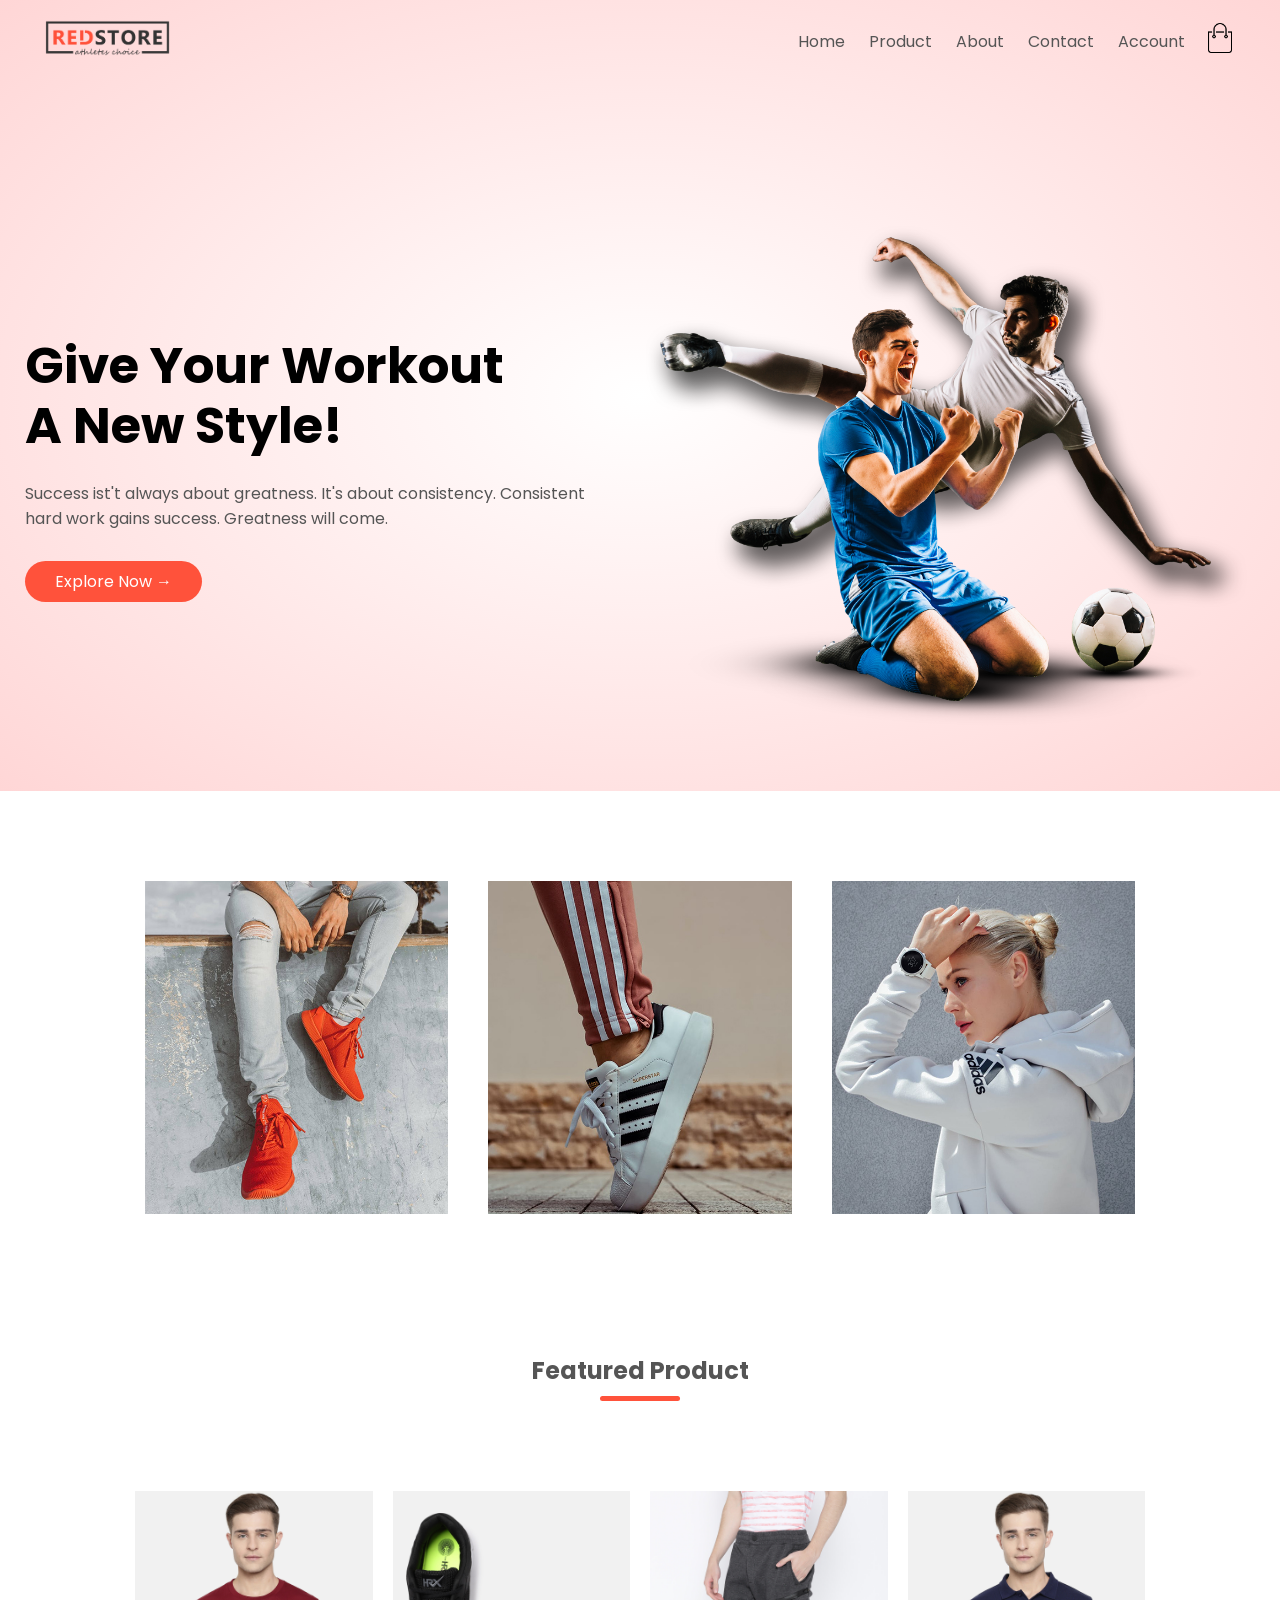
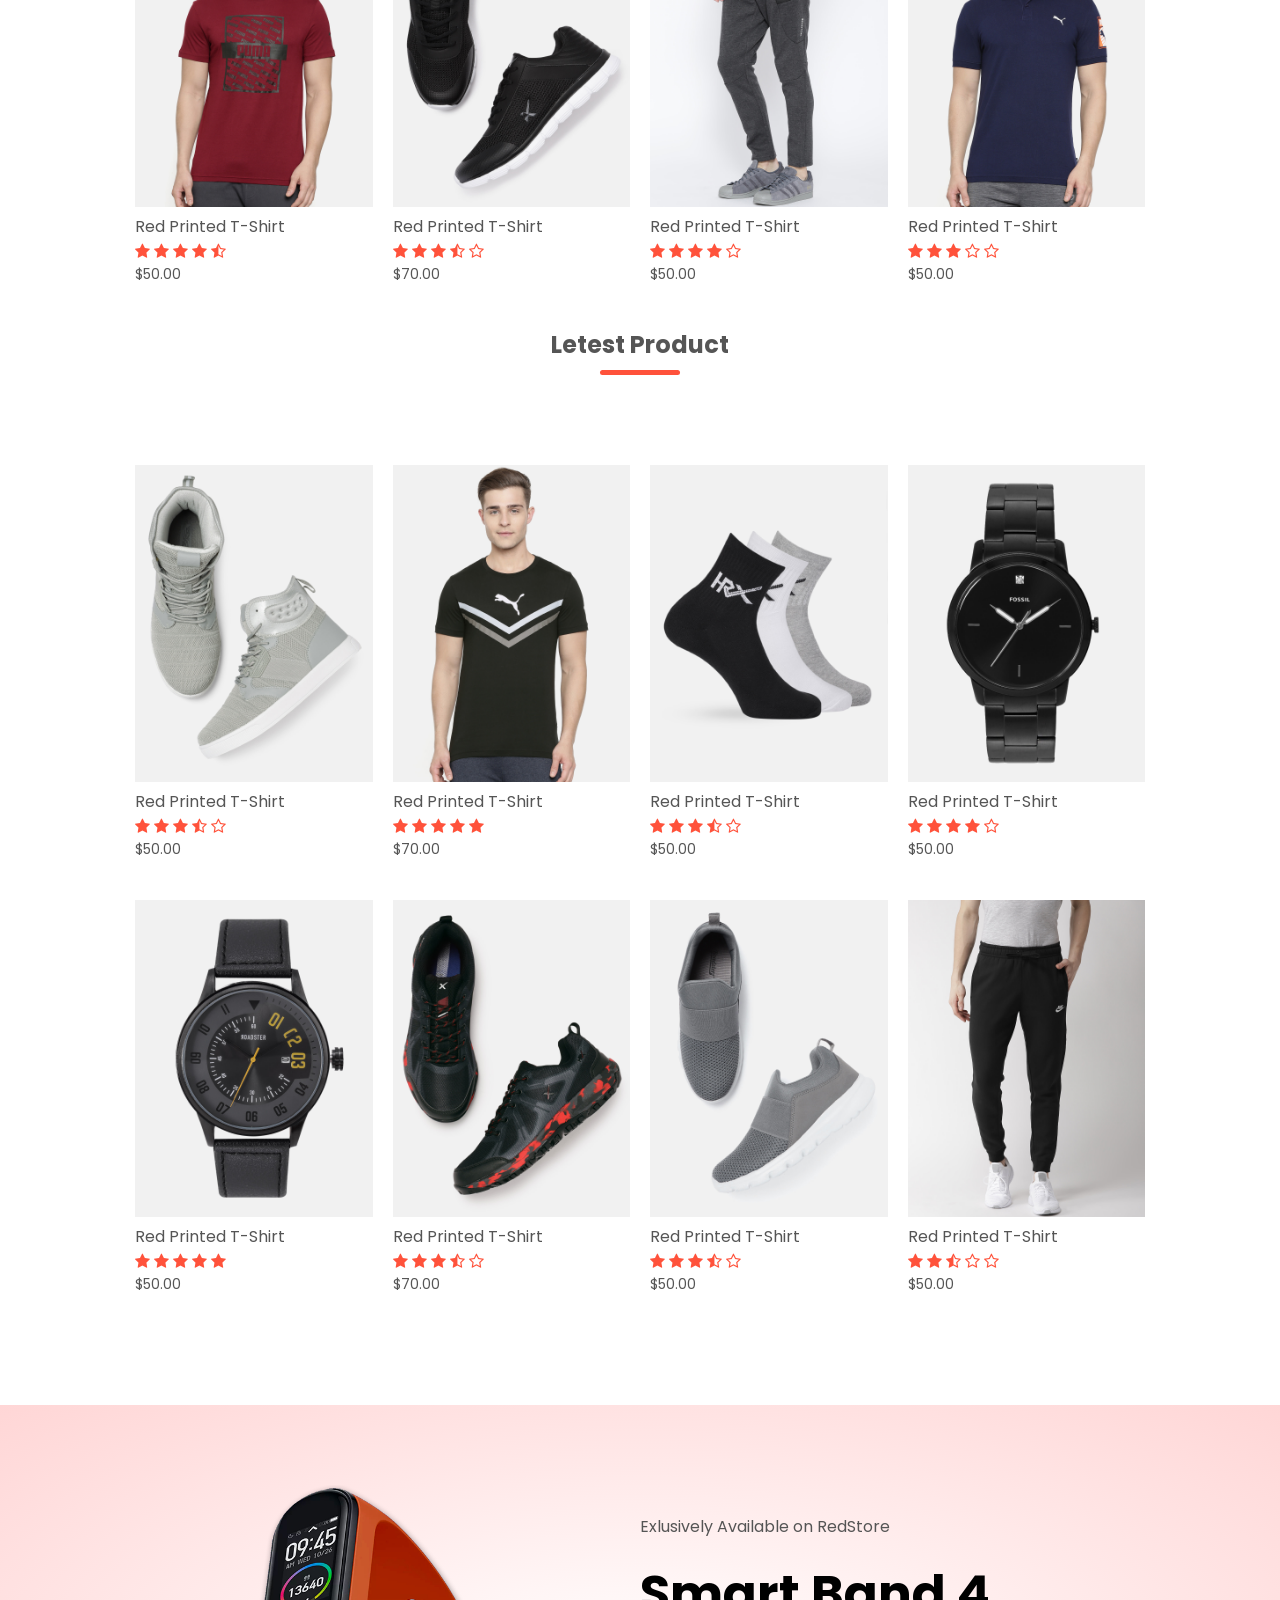
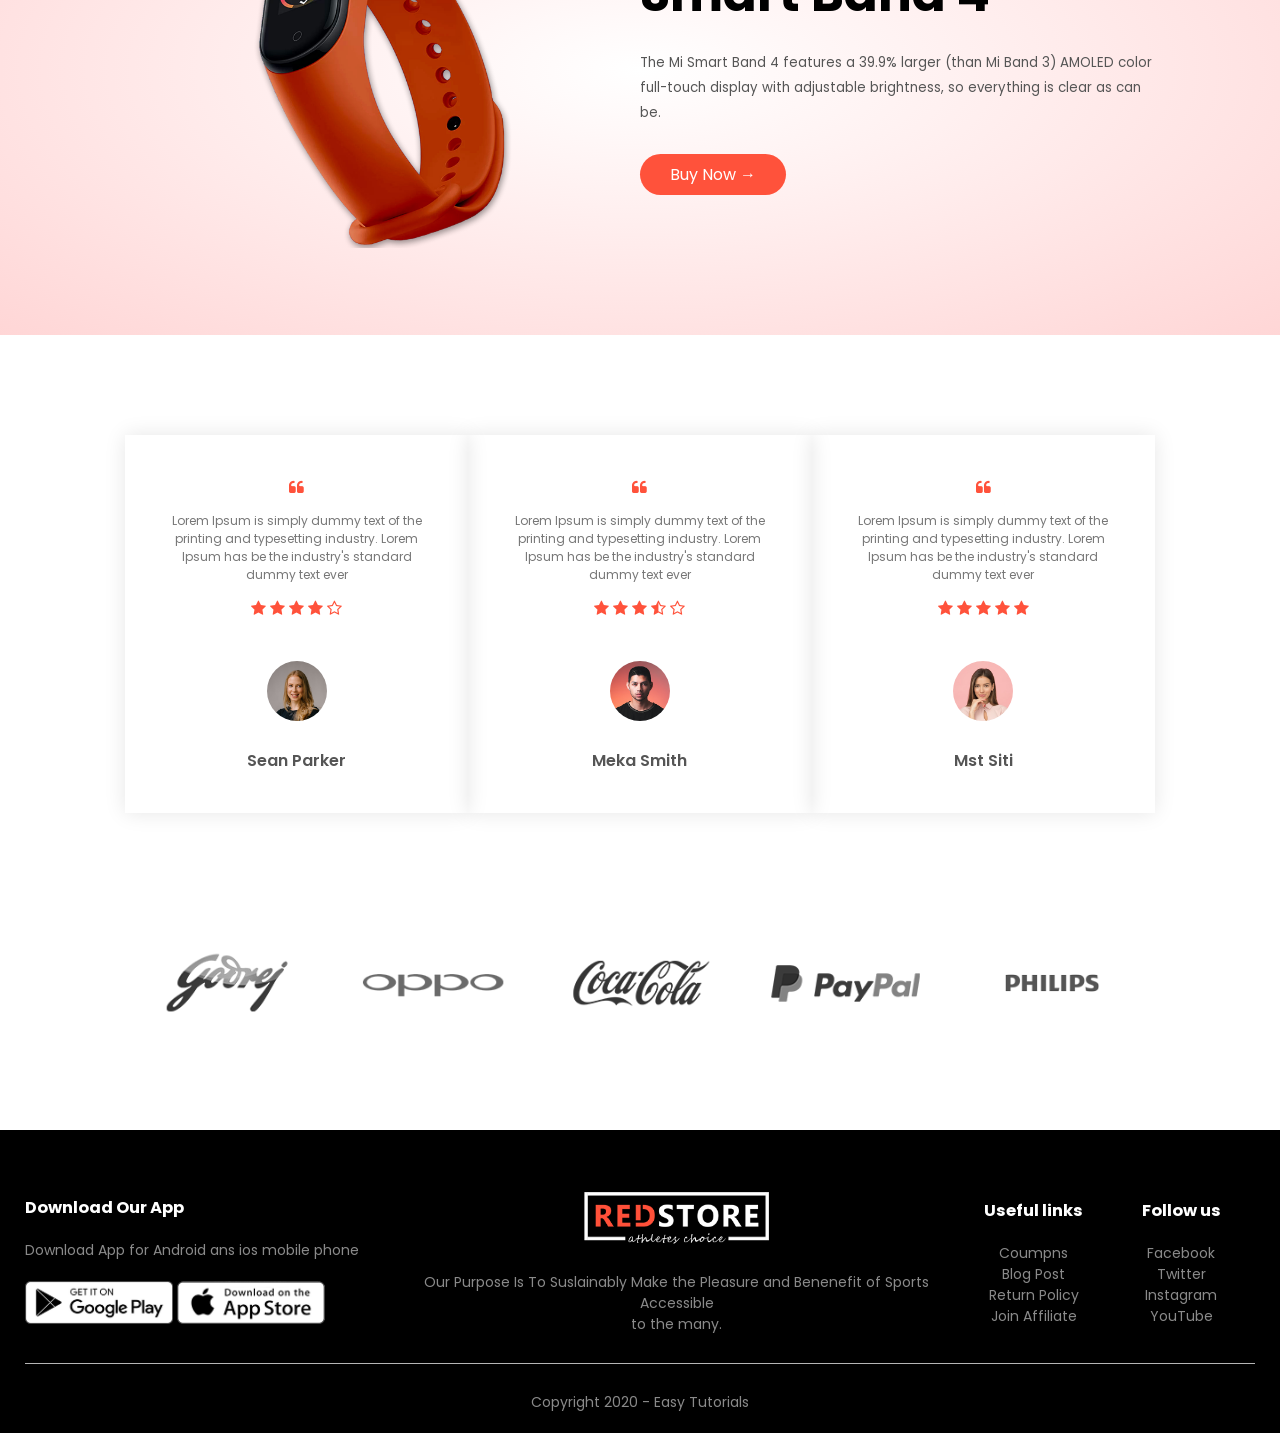
<file: E-commerce Website/index.html>
<!DOCTYPE html>
<html lang="en">
<head>
    <meta charset="UTF-8">
    <meta http-equiv="X-UA-Compatible" content="IE=edge">
    <meta name="viewport" content="width=device-width, initial-scale=1.0">
    <title>RedStore | E-commerce Website</title>
    <link rel="stylesheet" href="style.css">
    <link rel="preconnect" href="https://fonts.gstatic.com">
<link href="https://fonts.googleapis.com/css2?family=Poppins:wght@300;400;500;600;700&display=swap" rel="stylesheet">
<link rel="stylesheet" href="https://stackpath.bootstrapcdn.com/font-awesome/4.7.0/css/font-awesome.min.css">
<meta name="viewport" content="width=device-width, initial-scale=1">
</head>
<body>
    <div class="header">
    <div class="container">
        <div class="navbar">
            <div class="logo">
               <a href="index.html"> <img src="images/logo.png" width="125px" ></a>
            </div>
            <nav>
                <ul id="MenuItems">
                    <li><a href="index.html">Home</a></li>
                    <li><a href="Productdetails.html">Product</a></li>
                    <li><a href="">About</a></li>
                    <li><a href="">Contact</a></li>
                    <li><a href="account.html">Account</a></li>
                </ul>
            </nav>
         <a href="card.html">   <img src="images/cart.png" width="30px" height="30px" ></a>
            <img src="images/menu.png" class="menu-icon" onclick="menutoggle()" >
        </div>
        <div class="row">
            <div class="col-2">
               <h1>Give Your Workout <br> A New Style!</h1>
               <p>Success ist't always about greatness. It's about consistency.
                   Consistent <br> hard work gains success. Greatness will come.
               </p>
               <a href="" class="btn"> Explore Now &#8594; </a>
            </div>
            <div class="col-2">
              <img src="images/image1.png" alt="">
            </div>
        </div>
    </div>
</div>
              <!-- header section end here -->

              <!-- featured categories -->
    
        <div class="categories">
            <div class="small-container">
                <div class="row">
                    <div class="col-3">
                    <img src="images/category-1.jpg" >
                    </div>
                    <div class="col-3">
                        <img src="images/category-2.jpg" >
                    </div>
                    <div class="col-3">
                        <img src="images/category-3.jpg">
                    </div>
                </div>
            </div>
        </div>      
       <!-- featured products -->
       <div class="small-container">
           <h2 class="title">Featured Product</h2>
           <div class="row">
               <div class="col-4">
                   <img src="images/product-1.jpg" alt="">
                   <h4>Red Printed T-Shirt</h4>
                   <div class="rating">
                       <i class="fa fa-star"></i>
                       <i class="fa fa-star"></i>
                       <i class="fa fa-star"></i>
                       <i class="fa fa-star"></i>
                       <i class="fa fa-star-half-o"></i>
                   </div>
                   <p>$50.00</p>
               </div>
               <div class="col-4">
                <img src="images/product-2.jpg" alt="">
                <h4>Red Printed T-Shirt</h4>
                <div class="rating">
                    <i class="fa fa-star"></i>
                    <i class="fa fa-star"></i>
                    <i class="fa fa-star"></i>
                    <i class="fa fa-star-half-o"></i>
                    <i class="fa fa-star-o"></i>
                </div>
                <p>$70.00</p>
            </div>
            <div class="col-4">
                <img src="images/product-3.jpg" alt="">
                <h4>Red Printed T-Shirt</h4>
                <div class="rating">
                    <i class="fa fa-star"></i>
                    <i class="fa fa-star"></i>
                    <i class="fa fa-star"></i>
                    <i class="fa fa-star"></i>
                    <i class="fa fa-star-o"></i>
                </div>
                <p>$50.00</p>
            </div>
            <div class="col-4">
                <img src="images/product-4.jpg" alt="">
                <h4>Red Printed T-Shirt</h4>
                <div class="rating">
                    <i class="fa fa-star"></i>
                    <i class="fa fa-star"></i>
                    <i class="fa fa-star"></i>
                    <i class="fa fa-star-o"></i>
                    <i class="fa fa-star-o"></i>
                </div>
                <p>$50.00</p>
            </div>
           </div>
           <h2 class="title">Letest Product</h2>
           <div class="row">
               <div class="col-4">
                   <img src="images/product-5.jpg" alt="">
                   <h4>Red Printed T-Shirt</h4>
                   <div class="rating">
                    <i class="fa fa-star"></i>
                    <i class="fa fa-star"></i>
                    <i class="fa fa-star"></i>
                    <i class="fa fa-star-half-o"></i>
                    <i class="fa fa-star-o"></i>
                </div>
                   <p>$50.00</p>
               </div>
               <div class="col-4">
                <img src="images/product-6.jpg" alt="">
                <h4>Red Printed T-Shirt</h4>
                <div class="rating">
                    <i class="fa fa-star"></i>
                    <i class="fa fa-star"></i>
                    <i class="fa fa-star"></i>
                    <i class="fa fa-star"></i>
                    <i class="fa fa-star"></i>
                </div>
                <p>$70.00</p>
            </div>
            <div class="col-4">
                <img src="images/product-7.jpg" alt="">
                <h4>Red Printed T-Shirt</h4>
                <div class="rating">
                    <i class="fa fa-star"></i>
                    <i class="fa fa-star"></i>
                    <i class="fa fa-star"></i>
                    <i class="fa fa-star-half-o"></i>
                    <i class="fa fa-star-o"></i>
                </div>
                <p>$50.00</p>
            </div>
            <div class="col-4">
                <img src="images/product-8.jpg" alt="">
                <h4>Red Printed T-Shirt</h4>
                <div class="rating">
                    <i class="fa fa-star"></i>
                    <i class="fa fa-star"></i>
                    <i class="fa fa-star"></i>
                    <i class="fa fa-star"></i>
                    <i class="fa fa-star-o"></i>
                </div>
                <p>$50.00</p>
            </div>
            <div class="col-4">
                <img src="images/product-9.jpg" alt="">
                <h4>Red Printed T-Shirt</h4>
                <div class="rating">
                    <i class="fa fa-star"></i>
                    <i class="fa fa-star"></i>
                    <i class="fa fa-star"></i>
                    <i class="fa fa-star"></i>
                    <i class="fa fa-star"></i>
                </div>
                <p>$50.00</p>
            </div>
            <div class="col-4">
             <img src="images/product-10.jpg" alt="">
             <h4>Red Printed T-Shirt</h4>
             <div class="rating">
                <i class="fa fa-star"></i>
                <i class="fa fa-star"></i>
                <i class="fa fa-star"></i>
                <i class="fa fa-star-half-o"></i>
                <i class="fa fa-star-o"></i>
            </div>
             <p>$70.00</p>
         </div>
         <div class="col-4">
             <img src="images/product-11.jpg" alt="">
             <h4>Red Printed T-Shirt</h4>
             <div class="rating">
                <i class="fa fa-star"></i>
                <i class="fa fa-star"></i>
                <i class="fa fa-star"></i>
                <i class="fa fa-star-half-o"></i>
                <i class="fa fa-star-o"></i>
            </div>
             <p>$50.00</p>
         </div>
         <div class="col-4">
             <img src="images/product-12.jpg" alt="">
             <h4>Red Printed T-Shirt</h4>
             <div class="rating">
                <i class="fa fa-star"></i>
                <i class="fa fa-star"></i>
                <i class="fa fa-star-half-o"></i>
                <i class="fa fa-star-o"></i>
                <i class="fa fa-star-o"></i>
            </div>
             <p>$50.00</p>
         </div>
           </div>
       </div>
       <!-- offer -->
       <div class="offer">
           <div class="small-container">
               <div class="row">
                   <div class="col-2">
                      <img src="images/exclusive.png" class="offer-img">
                   </div>
                   <div class="col-2">
                    <p>Exlusively Available on RedStore</p>
                    <h1>Smart Band 4</h1>
                    <small>The Mi Smart Band 4 features a 39.9% larger (than Mi Band 3) AMOLED color full-touch display with 
                        adjustable brightness, so everything is clear as can be.
                    </small> <br>
                    <a href="" class="btn"> Buy Now &#8594;</a>
                   </div>
               </div>
           </div>
       </div>
       <!-- testimonial  -->
       <div class="testimonial">
           <div class="small-container">
               <div class="row">
                   <div class="col-3">
                       <i class="fa fa-quote-left"></i>
                       <p> Lorem Ipsum is simply dummy text of the printing 
                           and typesetting industry. Lorem Ipsum has be the 
                           industry's standard dummy text ever
                       </p>
                       <div class="rating">
                        <i class="fa fa-star"></i>
                        <i class="fa fa-star"></i>
                        <i class="fa fa-star"></i>
                        <i class="fa fa-star"></i>
                        <i class="fa fa-star-o"></i>
                    </div>
                       <img src="images/user-1.png" alt="">
                       <h3>Sean Parker</h3>
                   </div>
                   <div class="col-3">
                    <i class="fa fa-quote-left"></i>
                    <p> Lorem Ipsum is simply dummy text of the printing 
                        and typesetting industry. Lorem Ipsum has be the 
                        industry's standard dummy text ever
                    </p>
                    <div class="rating">
                        <i class="fa fa-star"></i>
                        <i class="fa fa-star"></i>
                        <i class="fa fa-star"></i>
                        <i class="fa fa-star-half-o"></i>
                        <i class="fa fa-star-o"></i>
                    </div>
                    <img src="images/user-2.png" alt="">
                    <h3>Meka Smith</h3>
                </div>
               
                <div class="col-3">
                    <i class="fa fa-quote-left"></i>
                    <p> Lorem Ipsum is simply dummy text of the printing 
                        and typesetting industry. Lorem Ipsum has be the 
                        industry's standard dummy text ever
                    </p>
                    <div class="rating">
                        <i class="fa fa-star"></i>
                        <i class="fa fa-star"></i>
                        <i class="fa fa-star"></i>
                        <i class="fa fa-star"></i>
                        <i class="fa fa-star"></i>
                    </div>
                    <img src="images/user-3.png">
                    <h3>Mst Siti</h3>
                </div>
               </div>
           </div>
       </div>
       <!-- brands -->
       <div class="brands">
           <div class="small-container">
               <div class="row">
                   <div class="col-5">
                       <img src="images/logo-godrej.png" >
                   </div>
                   <div class="col-5">
                    <img src="images/logo-oppo.png" >
                </div>
                <div class="col-5">
                    <img src="images/logo-coca-cola.png" >
                </div>
                <div class="col-5">
                    <img src="images/logo-paypal.png">
                </div>
                <div class="col-5">
                    <img src="images/logo-philips.png" >
                </div>
               </div>
           </div>
       </div>
       <!-- fotter -->
       <div class="footer">
           <div class="container">
               <div class="row">
                   <div class="footer-col-1">
                       <h3>Download Our App </h3>
                       <p>Download App for Android ans ios mobile phone</p>
                        <div class="app-logo">
                            <img src="images/play-store.png">
                            <img src="images/app-store.png">
                        </div>
                    </div>
                   <div class="footer-col-2">
                   <img src="images/logo-white.png">
                    <p>Our Purpose Is To Suslainably Make the Pleasure and 
                        Benenefit of Sports Accessible <br> to the many.
                    </p>
                </div>
                <div class="footer-col-3">
                    <h3>Useful links </h3>
                      <ul>
                          <li>Coumpns</li>
                          <li>Blog Post</li>
                          <li>Return Policy</li>
                          <li>Join Affiliate</li>
                      </ul>
                </div>
                <div class="footer-col-4">
                    <h3> Follow us </h3>
                      <ul>
                          <li>Facebook</li>
                          <li>Twitter</li>
                          <li>Instagram</li>
                          <li>YouTube</li>
                      </ul>
                </div>
               </div>
               <hr>
               <p class="copyright">Copyright 2020 - Easy Tutorials</p>
           </div>

       </div>
       <!-- ----------- js for toggle menu --------- -->

       <script>
           var MenuItems = document.getElementById("MenuItems");
           MenuItems.style.maxHeight = "0px"

           function menutoggle(){
               if ( MenuItems.style.maxHeight == "0px"){
                MenuItems.style.maxHeight = "200px";
               }
               else{
                MenuItems.style.maxHeight = "0px"
               }
           }
       </script>

</body>
</html>
</file>
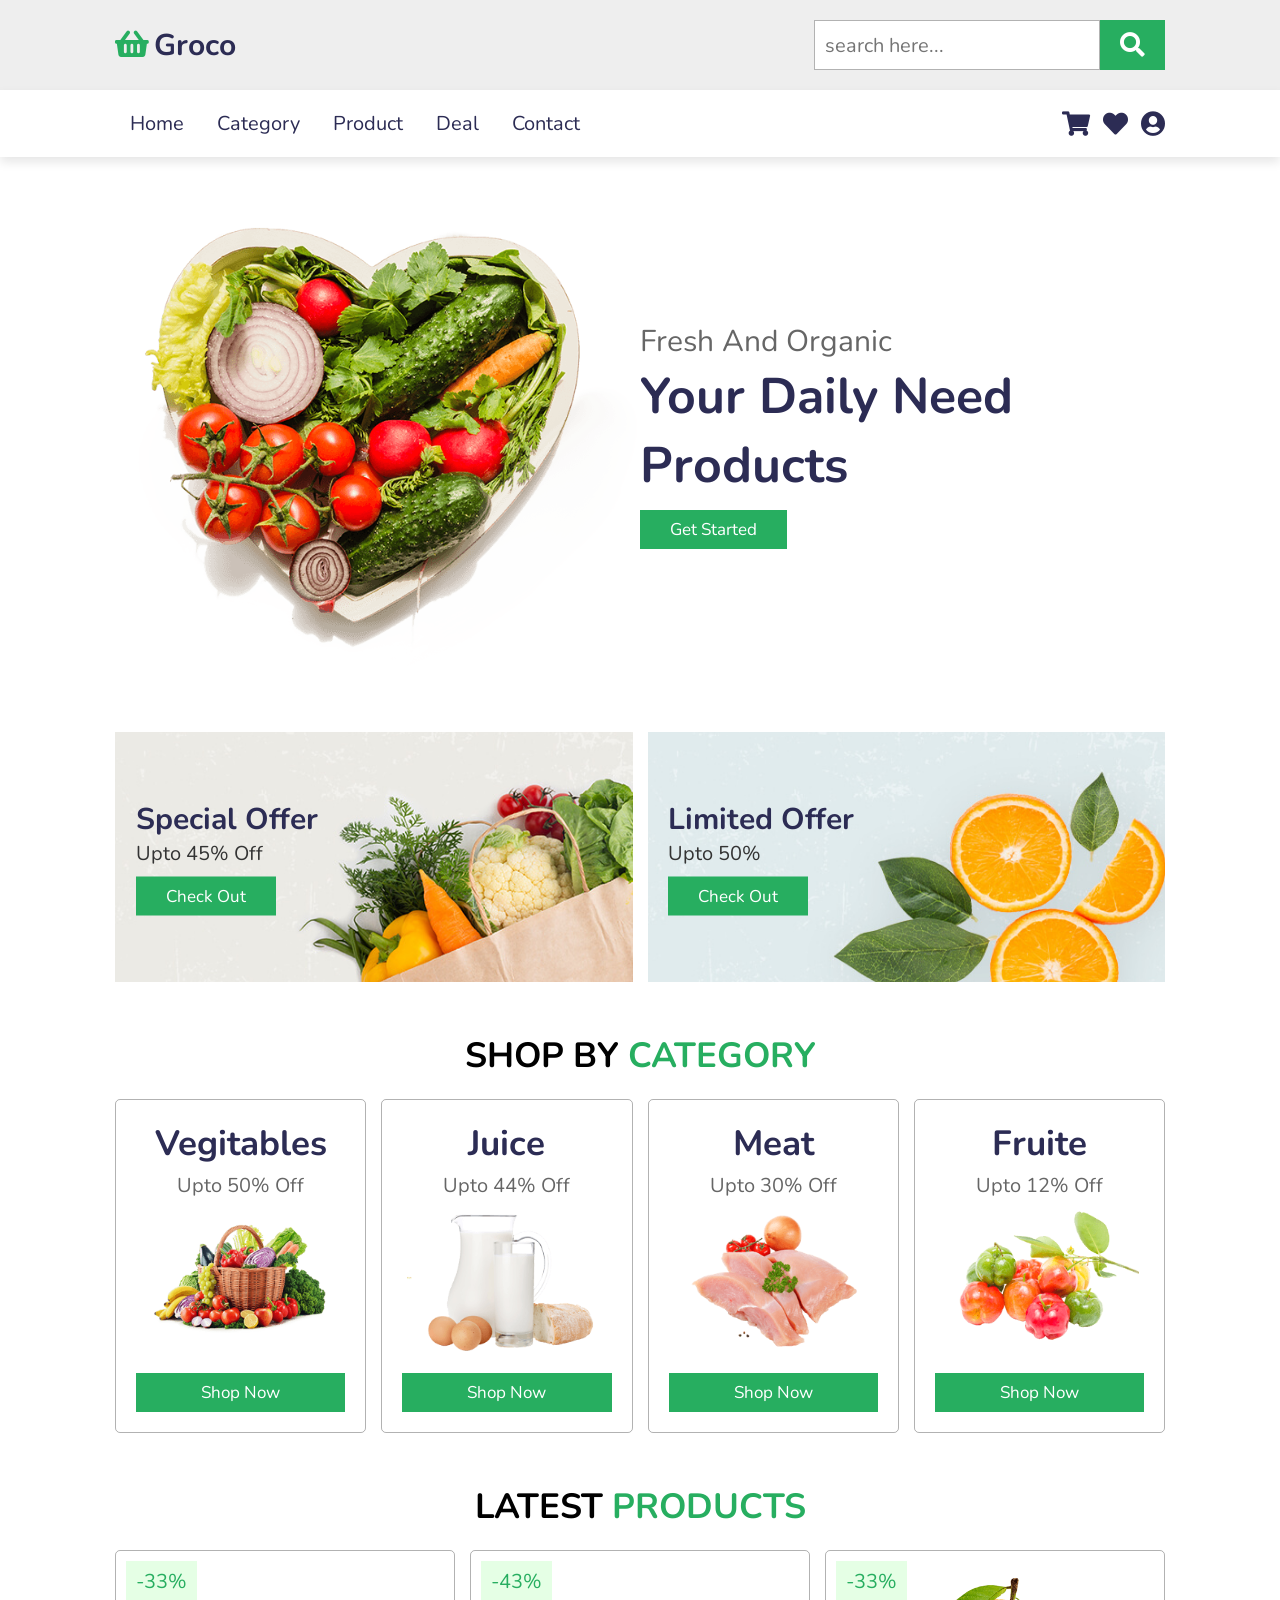
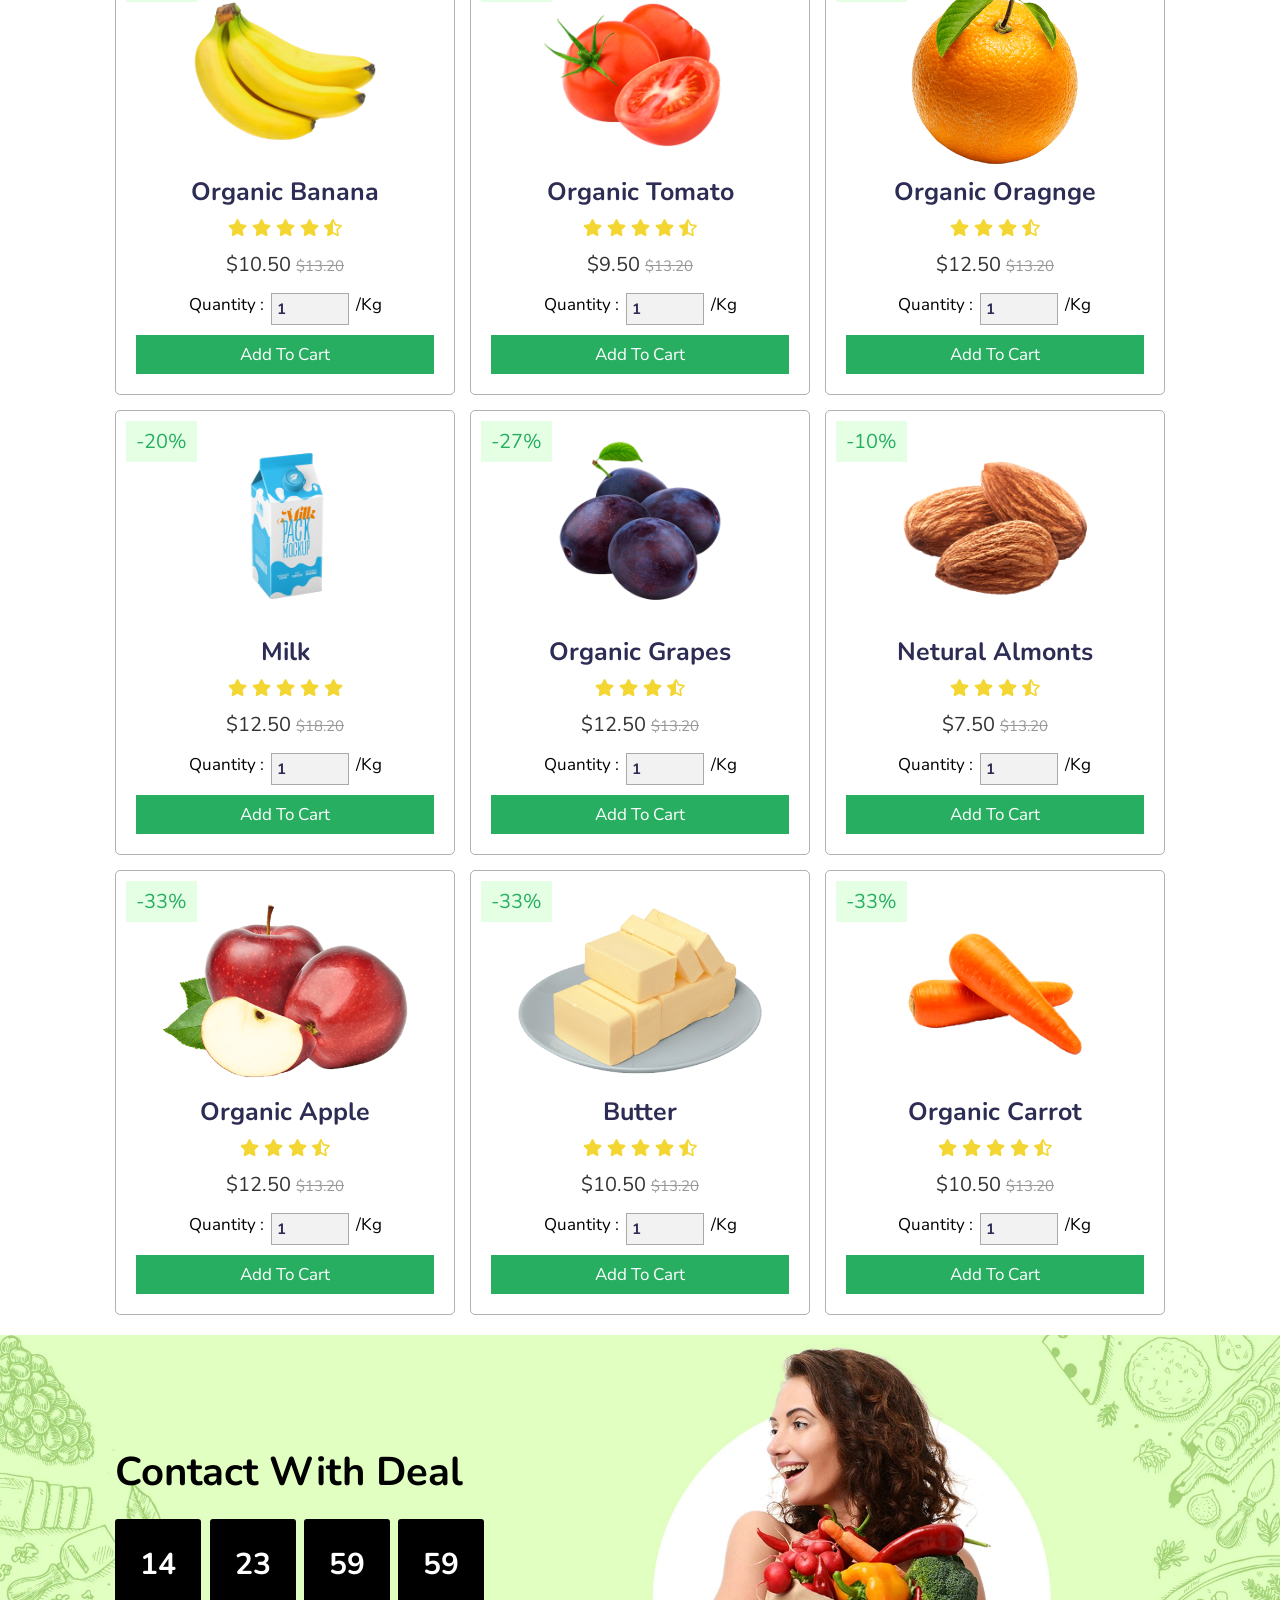
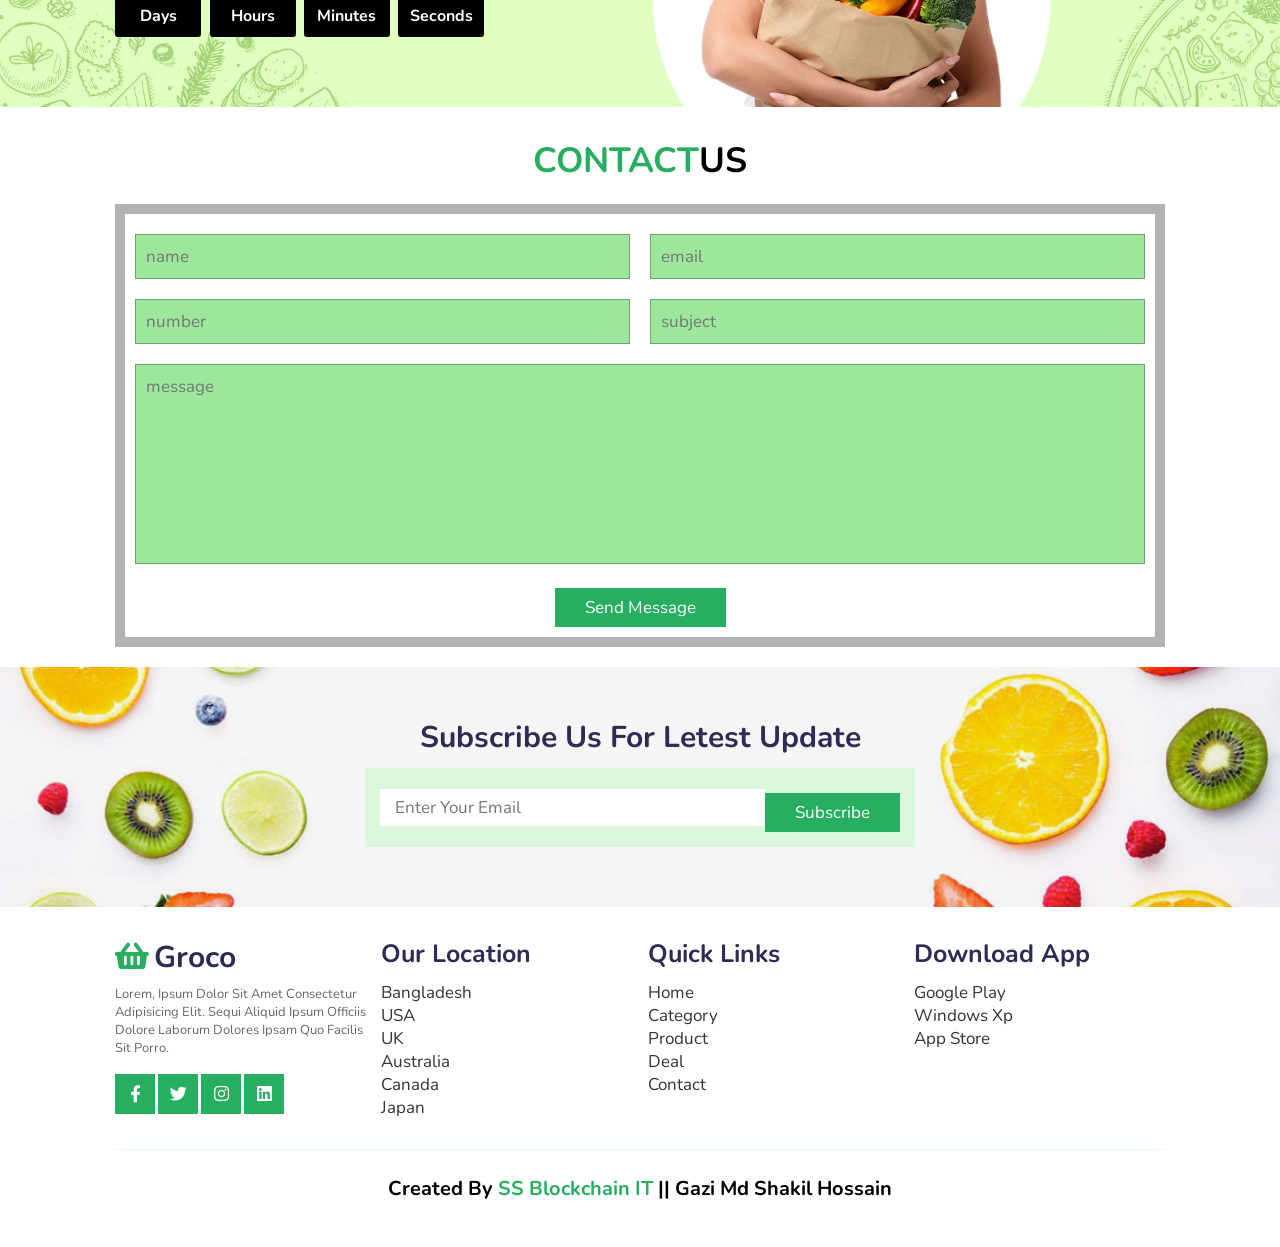
<file: online grocery store/index.html>
<!DOCTYPE html>
<html lang="en">
    <head>
        <meta charset="UTF-8">
        <meta http-equiv="X-UA-Compatible" content="IE=edge">
        <meta name="viewport" content="width=device-width, initial-scale=1.0">
        <title>online grocery store</title>
        <!-- font aweosme css cdn -->
        <link
            rel="stylesheet"
            href="https://cdnjs.cloudflare.com/ajax/libs/font-awesome/5.15.3/css/all.min.css">

        <link rel="stylesheet" href="style.css">
    </head>
    <body>
        <!-- header section starts  -->

        <header>

            <div class="header-1">

                <a href="#" class="logo"> <i class="fas fa-shopping-basket"></i>groco</a>

                <form action="" class="search-box-container">
                    <input type="search" id="search-box" placeholder="search here...">
                    <label for="search-box" class="fas fa-search"></label>
                </form>

            </div>

            <div class="header-2">

                <div id="menu-bar" class="fas fa-bars"></div>

                <nav class="navbar">
                    <a href="#home">home</a>
                    <a href="#category">category</a>
                    <a href="#product">product</a>
                    <a href="#deal">deal</a>
                    <a href="#contact">contact</a>
                </nav>

                <div class="icons">
                    <a href="#" class="fas fa-shopping-cart"></a>
                    <a href="#" class="fas fa-heart"></a>
                    <a href="#" class="fas fa-user-circle"></a>
                </div>

            </div>

        </header>

        <!-- header section ends -->

        <!-- home section start from here -->

        <section class="home" id="home">
            <div class="image">
                <img src="img/home-img.png" alt="">
            </div>
            <div class="content">
                <span>fresh and organic</span>
                <h3>your daily need products</h3>
                <a href="#" class="btn">get started</a>
            </div>
        </section>
        <!--home section ends from here -->

        <!-- banner section start from here -->

        <section class="banner-container">

            <div class="banner">
                <img src="img/banner-1.jpg" alt="">
                <div class="content">
                    <h3>special offer</h3>
                    <p>upto 45% off</p>
                    <a href="" class="btn">check out</a>
                </div>
            </div>
            <div class="banner">
                <img src="img/banner-2.jpg" alt="">
                <div class="content">
                    <h3>limited offer</h3>
                    <p>upto 50%
                    </p>
                    <a href="" class="btn">check out</a>
                </div>
            </div>

        </section>

        <!-- banner section ends from here -->

        <!-- catergory section starts from here -->

        <section class="category" id="category">
            <h1 class="heading">shop by
                <span>category</span>
            </h1>

            <div class="box-container">

                <div class="box">
                    <h3>vegitables</h3>
                    <p>upto 50% off</p>
                    <img src="img/category-1.png" alt="">
                    <a href="#" class="btn">shop now</a>
                </div>
                <div class="box">
                    <h3>juice</h3>
                    <p>upto 44% off</p>
                    <img src="img/category-2.png" alt="">
                    <a href="#" class="btn">shop now</a>
                </div>
                <div class="box">
                    <h3>meat</h3>
                    <p>upto 30% off</p>
                    <img src="img/category-3.png" alt="">
                    <a href="#" class="btn">shop now</a>
                </div>
                <div class="box">
                    <h3>fruite</h3>
                    <p>upto 12% off</p>
                    <img src="img/category-4.png" alt="">
                    <a href="#" class="btn">shop now</a>
                </div>

            </div>
        </section>
        <!-- catergory section ends from here -->

        <!-- product section start from here -->

        <section class="product" id="product">

            <h1 class="heading">latest
                <span>products</span>
            </h1>

            <div class="box-container">
                <div class="box">
                    <span class="discount">-33%</span>
                    <div class="icons">
                        <a href="#" class="fas fa-heart"></a>
                        <a href="#" class="fas fa-share"></a>
                        <a href="#" class="fas fa-eye"></a>
                    </div>
                    <img src="img/product-1.png" alt="">
                    <h3>organic banana</h3>
                    <div class="starts">
                        <i class="fas fa-star"></i>
                        <i class="fas fa-star"></i>
                        <i class="fas fa-star"></i>
                        <i class="fas fa-star"></i>
                        <i class="fas fa-star-half-alt"></i>
                    </div>
                    <div class="price">$10.50
                        <span>$13.20</span>
                    </div>
                    <div class="quantity">
                        <span>quantity :</span>
                        <input type="number" min="1" max="1000" value="1">
                        <span>/kg</span>
                    </div>
                    <a href="#" class="btn">add to cart</a>
                </div>
                <div class="box">
                    <span class="discount">-43%</span>
                    <div class="icons">
                        <a href="#" class="fas fa-heart"></a>
                        <a href="#" class="fas fa-share"></a>
                        <a href="#" class="fas fa-eye"></a>
                    </div>
                    <img src="img/product-2.png" alt="">
                    <h3>organic tomato</h3>
                    <div class="starts">
                        <i class="fas fa-star"></i>
                        <i class="fas fa-star"></i>
                        <i class="fas fa-star"></i>
                        <i class="fas fa-star"></i>
                        <i class="fas fa-star-half-alt"></i>
                    </div>
                    <div class="price">$9.50
                        <span>$13.20</span>
                    </div>
                    <div class="quantity">
                        <span>quantity :</span>
                        <input type="number" min="1" max="1000" value="1">
                        <span>/kg</span>
                    </div>
                    <a href="#" class="btn">add to cart</a>
                </div>
                <div class="box">
                    <span class="discount">-33%</span>
                    <div class="icons">
                        <a href="#" class="fas fa-heart"></a>
                        <a href="#" class="fas fa-share"></a>
                        <a href="#" class="fas fa-eye"></a>
                    </div>
                    <img src="img/product-3.png" alt="">
                    <h3>organic oragnge</h3>
                    <div class="starts">
                        <i class="fas fa-star"></i>
                        <i class="fas fa-star"></i>
                        <i class="fas fa-star"></i>
                        <i class="fas fa-star-half-alt"></i>
                    </div>
                    <div class="price">$12.50
                        <span>$13.20</span>
                    </div>
                    <div class="quantity">
                        <span>quantity :</span>
                        <input type="number" min="1" max="1000" value="1">
                        <span>/kg</span>
                    </div>
                    <a href="#" class="btn">add to cart</a>
                </div>
                <div class="box">
                    <span class="discount">-20%</span>
                    <div class="icons">
                        <a href="#" class="fas fa-heart"></a>
                        <a href="#" class="fas fa-share"></a>
                        <a href="#" class="fas fa-eye"></a>
                    </div>
                    <img src="img/product-4.png" alt="">
                    <h3>Milk</h3>
                    <div class="starts">
                        <i class="fas fa-star"></i>
                        <i class="fas fa-star"></i>
                        <i class="fas fa-star"></i>
                        <i class="fas fa-star"></i>
                        <i class="fas fa-star"></i>
                    </div>
                    <div class="price">$12.50
                        <span>$18.20</span>
                    </div>
                    <div class="quantity">
                        <span>quantity :</span>
                        <input type="number" min="1" max="1000" value="1">
                        <span>/kg</span>
                    </div>
                    <a href="#" class="btn">add to cart</a>
                </div>
                <div class="box">
                    <span class="discount">-27%</span>
                    <div class="icons">
                        <a href="#" class="fas fa-heart"></a>
                        <a href="#" class="fas fa-share"></a>
                        <a href="#" class="fas fa-eye"></a>
                    </div>
                    <img src="img/product-5.png" alt="">
                    <h3>organic grapes</h3>
                    <div class="starts">
                        <i class="fas fa-star"></i>
                        <i class="fas fa-star"></i>
                        <i class="fas fa-star"></i>
                        <i class="fas fa-star-half-alt"></i>
                    </div>
                    <div class="price">$12.50
                        <span>$13.20</span>
                    </div>
                    <div class="quantity">
                        <span>quantity :</span>
                        <input type="number" min="1" max="1000" value="1">
                        <span>/kg</span>
                    </div>
                    <a href="#" class="btn">add to cart</a>
                </div>
                <div class="box">
                    <span class="discount">-10%</span>
                    <div class="icons">
                        <a href="#" class="fas fa-heart"></a>
                        <a href="#" class="fas fa-share"></a>
                        <a href="#" class="fas fa-eye"></a>
                    </div>
                    <img src="img/product-6.png" alt="">
                    <h3>netural almonts</h3>
                    <div class="starts">
                        <i class="fas fa-star"></i>
                        <i class="fas fa-star"></i>
                        <i class="fas fa-star"></i>
                        <i class="fas fa-star-half-alt"></i>
                    </div>
                    <div class="price">$7.50
                        <span>$13.20</span>
                    </div>
                    <div class="quantity">
                        <span>quantity :</span>
                        <input type="number" min="1" max="1000" value="1">
                        <span>/kg</span>
                    </div>
                    <a href="#" class="btn">add to cart</a>
                </div>
                <div class="box">
                    <span class="discount">-33%</span>
                    <div class="icons">
                        <a href="#" class="fas fa-heart"></a>
                        <a href="#" class="fas fa-share"></a>
                        <a href="#" class="fas fa-eye"></a>
                    </div>
                    <img src="img/product-7.png" alt="">
                    <h3>organic apple</h3>
                    <div class="starts">
                        <i class="fas fa-star"></i>
                        <i class="fas fa-star"></i>
                        <i class="fas fa-star"></i>
                        <i class="fas fa-star-half-alt"></i>
                    </div>
                    <div class="price">$12.50
                        <span>$13.20</span>
                    </div>
                    <div class="quantity">
                        <span>quantity :</span>
                        <input type="number" min="1" max="1000" value="1">
                        <span>/kg</span>
                    </div>
                    <a href="#" class="btn">add to cart</a>
                </div>

                <div class="box">
                    <span class="discount">-33%</span>
                    <div class="icons">
                        <a href="#" class="fas fa-heart"></a>
                        <a href="#" class="fas fa-share"></a>
                        <a href="#" class="fas fa-eye"></a>
                    </div>
                    <img src="img/product-8.png" alt="">
                    <h3>butter</h3>
                    <div class="starts">
                        <i class="fas fa-star"></i>
                        <i class="fas fa-star"></i>
                        <i class="fas fa-star"></i>
                        <i class="fas fa-star"></i>
                        <i class="fas fa-star-half-alt"></i>
                    </div>
                    <div class="price">$10.50
                        <span>$13.20</span>
                    </div>
                    <div class="quantity">
                        <span>quantity :</span>
                        <input type="number" min="1" max="1000" value="1">
                        <span>/kg</span>
                    </div>
                    <a href="#" class="btn">add to cart</a>
                </div>

                <div class="box">
                    <span class="discount">-33%</span>
                    <div class="icons">
                        <a href="#" class="fas fa-heart"></a>
                        <a href="#" class="fas fa-share"></a>
                        <a href="#" class="fas fa-eye"></a>
                    </div>
                    <img src="img/product-9.png" alt="">
                    <h3>organic carrot</h3>
                    <div class="starts">
                        <i class="fas fa-star"></i>
                        <i class="fas fa-star"></i>
                        <i class="fas fa-star"></i>
                        <i class="fas fa-star"></i>
                        <i class="fas fa-star-half-alt"></i>
                    </div>
                    <div class="price">$10.50
                        <span>$13.20</span>
                    </div>
                    <div class="quantity">
                        <span>quantity :</span>
                        <input type="number" min="1" max="1000" value="1">
                        <span>/kg</span>
                    </div>
                    <a href="#" class="btn">add to cart</a>
                </div>

            </div>

        </section>

    <section class="deal" id="deal">
        
        
                <h1>contact with deal</h1>
                <div id="clockdiv" class="content">
                  <div>
                    <span class="days"></span>
                    <div class="smalltext">Days</div>
                  </div>
                  <div>
                    <span class="hours"></span>
                    <div class="smalltext">Hours</div>
                  </div>
                  <div>
                    <span class="minutes"></span>
                    <div class="smalltext">Minutes</div>
                  </div>
                  <div>
                    <span class="seconds"></span>
                    <div class="smalltext">Seconds</div>
                  </div>
                </div>        
    </section>
    
 <!-- product section ends from here -->

<!-- contact section starts from here -->

<section class="contact" id="contact">

  <h1 class="heading"><span>contact</span>us</h1>

  <form action="">
      <div class="inputBox">
          <input type="text" placeholder="name">
          <input type="email " placeholder="email">
      </div>
      <div class="inputBox">
          <input type="number" placeholder="number">
          <input type="text" placeholder="subject">
      </div>

    <textarea placeholder="message" name="" id="" cols="30" rows="10"></textarea>
  
    <input type="submit" value="send message" class="btn">

</form>
</section>
<!-- contact section ends from ends -->


<!-- newsletter section starts -->
<section class="newsletter">

    <h3> subscribe us for letest update</h3>


    <form action="">
        <input class="box" type="email" placeholder="enter your email">
        <input type="submit" value="subscribe" class="btn">
    </form>
</section>
<!-- newsletter section ends -->



<!-- footer section start form here -->
<section class="footer">

    <div class="box-container">
       <div class="box">
        <a href="#" class="logo"> <i class="fas fa-shopping-basket"></i>groco</a>
        <p>Lorem, ipsum dolor sit amet consectetur adipisicing elit. Sequi aliquid 
            ipsum officiis dolore laborum dolores ipsam quo facilis sit porro.</p>
      <div class="share">
          <a href="#" class="btn fab fa-facebook-f"></a>
          <a href="#" class="btn fab fa-twitter"></a>
          <a href="#" class="btn fab fa-instagram"></a>
          <a href="#" class="btn fab fa-linkedin"></a>
      </div>
  </div>

 <div class="box">
     <h3>our location</h3>
     <div class="links">
         <a href="#">bangladesh</a>
         <a href="#">USA</a>
         <a href="#">UK</a>
         <a href="#">Australia</a>
         <a href="#">canada</a>
         <a href="#">japan</a>
     </div>
     </div>
     <div class="box">
        <h3>quick links</h3>
        <div class="links">
            <a href="#">home</a>
            <a href="#">category</a>
            <a href="#">product</a>
            <a href="#">deal</a>
            <a href="#">contact</a>
    </div>
    </div>
    <div class="box">
        <h3>download app</h3>
        <div class="links">
            <a href="#">google play</a>
            <a href="#">windows xp</a>
            <a href="#">app store</a>          
    </div>
    </div>

       </div>
<h1 class="credit">created by <span>SS blockchain IT</span> || Gazi md shakil hossain</h1>
</section>


<!-- footer section ends form here -->



        <script src="indexx.js"></script>
    </body>
</html>
</file>
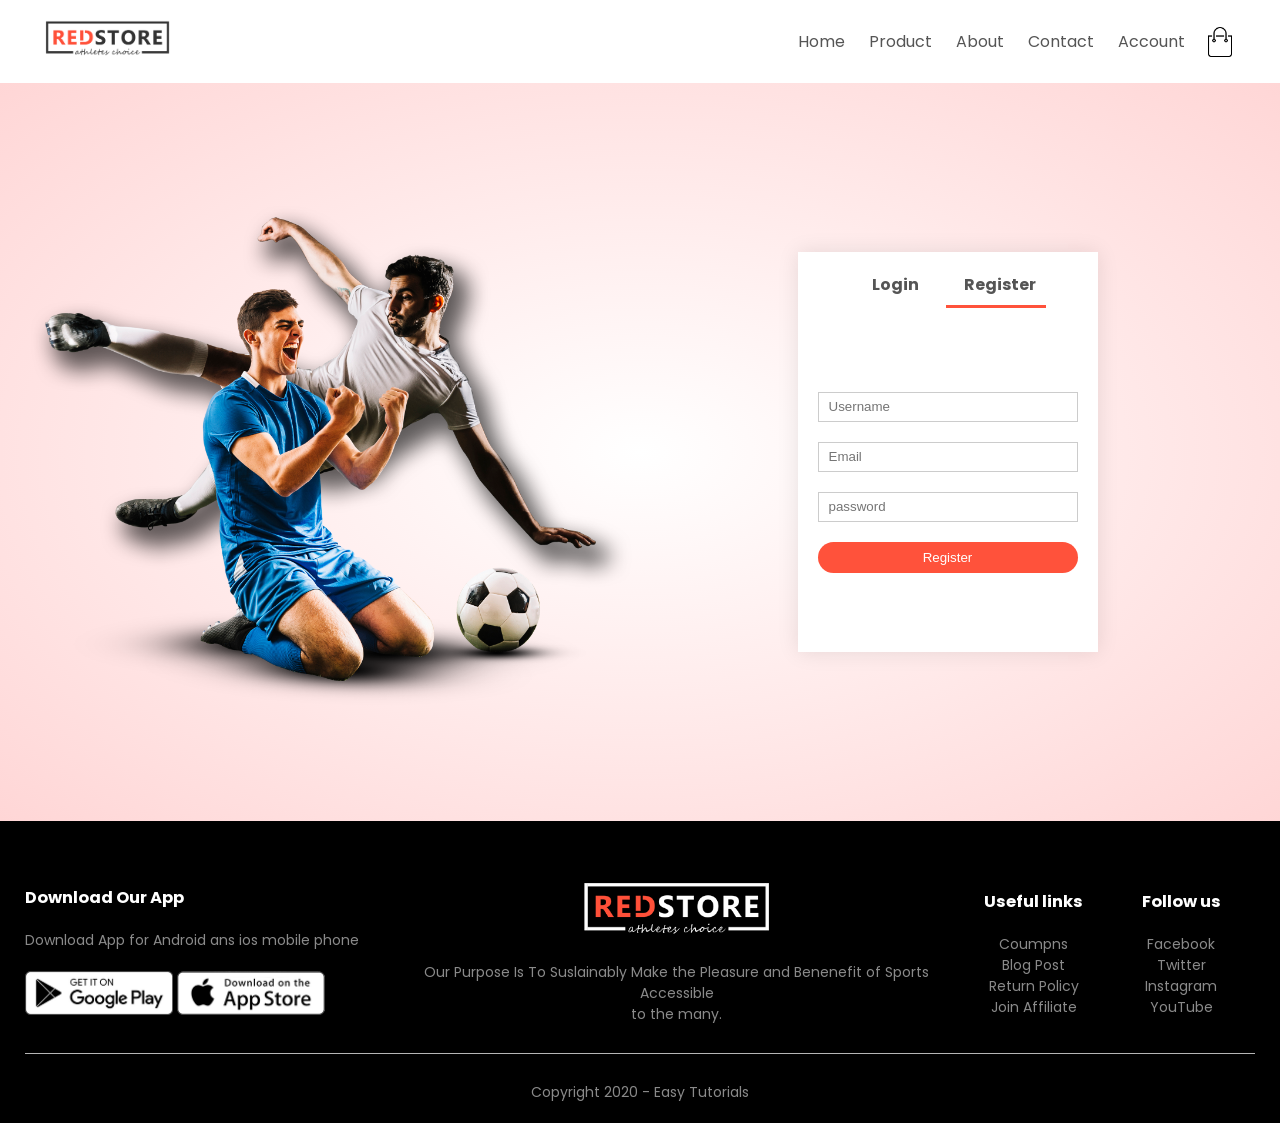
<file: E-commerce Website/account.html>
<!DOCTYPE html>
<html lang="en">

<head>
    <meta charset="UTF-8">
    <meta http-equiv="X-UA-Compatible" content="IE=edge">
    <meta name="viewport" content="width=device-width, initial-scale=1.0">
    <title>All Products- RedStore </title>
    <link rel="stylesheet" href="style.css">
    <link rel="preconnect" href="https://fonts.gstatic.com">
    <link href="https://fonts.googleapis.com/css2?family=Poppins:wght@300;400;500;600;700&display=swap"
        rel="stylesheet">
    <link rel="stylesheet" href="https://stackpath.bootstrapcdn.com/font-awesome/4.7.0/css/font-awesome.min.css">
    <meta name="viewport" content="width=device-width, initial-scale=1">

</head>

<body>
    <div class="container">
        <div class="navbar">
            <div class="logo">
                <img src="images/logo.png" width="125px">
            </div>
            <nav>
                <ul id="MenuItems">
                    <li><a href="">Home</a></li>
                    <li><a href="">Product</a></li>
                    <li><a href="">About</a></li>
                    <li><a href="">Contact</a></li>
                    <li><a href="">Account</a></li>
                </ul>
            </nav>
            <img src="images/cart.png" width="30px" height="30px">
            <img src="images/menu.png" class="menu-icon" onclick="menutoggle()">
        </div>
    </div>

    <!-- ---------------- account page ----------- -->
    <div class="account-page">
        <div class="container">
            <div class="row">
                <div class="col-2">
                    <img src="images/image1.png" width="100%" alt="">
                </div>
                <div class="col-2">
                    <div class="form-container">
                        <div class="form-btn">
                            <span onclick="Login()">Login</span>
                            <span onclick="register()">Register</span>
                            <hr id="Indicator">
                        </div>
                        <form id="Loginform">
                            <input type="text" placeholder="Username">
                            <input type="password" placeholder="password">
                            <button class="btn" type="submit">Login</button>
                            <a href="">Forgot password </a>

                        </form>
                        <form id="Regform">
                            <input type="text" placeholder="Username">
                            <input type="email" placeholder="Email">

                            <input type="password" placeholder="password">
                            <button class="btn" type="submit">Register</button>
                        </form>
                    </div>
                </div>
            </div>
        </div>
    </div>


    <!-- fotter -->
    <div class="footer">
        <div class="container">
            <div class="row">
                <div class="footer-col-1">
                    <h3>Download Our App </h3>
                    <p>Download App for Android ans ios mobile phone</p>
                    <div class="app-logo">
                        <img src="images/play-store.png">
                        <img src="images/app-store.png">
                    </div>
                </div>
                <div class="footer-col-2">
                    <img src="images/logo-white.png">
                    <p>Our Purpose Is To Suslainably Make the Pleasure and
                        Benenefit of Sports Accessible <br> to the many.
                    </p>
                </div>
                <div class="footer-col-3">
                    <h3>Useful links </h3>
                    <ul>
                        <li>Coumpns</li>
                        <li>Blog Post</li>
                        <li>Return Policy</li>
                        <li>Join Affiliate</li>
                    </ul>
                </div>
                <div class="footer-col-4">
                    <h3> Follow us </h3>
                    <ul>
                        <li>Facebook</li>
                        <li>Twitter</li>
                        <li>Instagram</li>
                        <li>YouTube</li>
                    </ul>
                </div>
            </div>
            <hr>
            <p class="copyright">Copyright 2020 - Easy Tutorials</p>
        </div>

    </div>
    <!-- ----------- js for toggle menu --------- -->

    <script>
        var MenuItems = document.getElementById("MenuItems");
        MenuItems.style.maxHeight = "0px"

        function menutoggle() {
            if (MenuItems.style.maxHeight == "0px") {
                MenuItems.style.maxHeight = "200px";
            }
            else {
                MenuItems.style.maxHeight = "0px"
            }
        }
    </script>

    <!-- js for toggle form  -->
    <script>

        var Loginform = document.getElementById("Loginform")
        var Regform = document.getElementById("Regform")
        var Indicator = document.getElementById("Indicator")

        function register() {
            Regform.style.transform = "translateX(0px)";
            Loginform.style.transform = "translateX(0px)";
            Indicator.style.transform = "translateX(100px)";


        }
        function Login() {
            Regform.style.transform = "translateX(300px)";
            Loginform.style.transform = "translateX(300px)";
            Indicator.style.transform = "translateX(0px)";


        }



    </script>
</body>

</html>
</file>
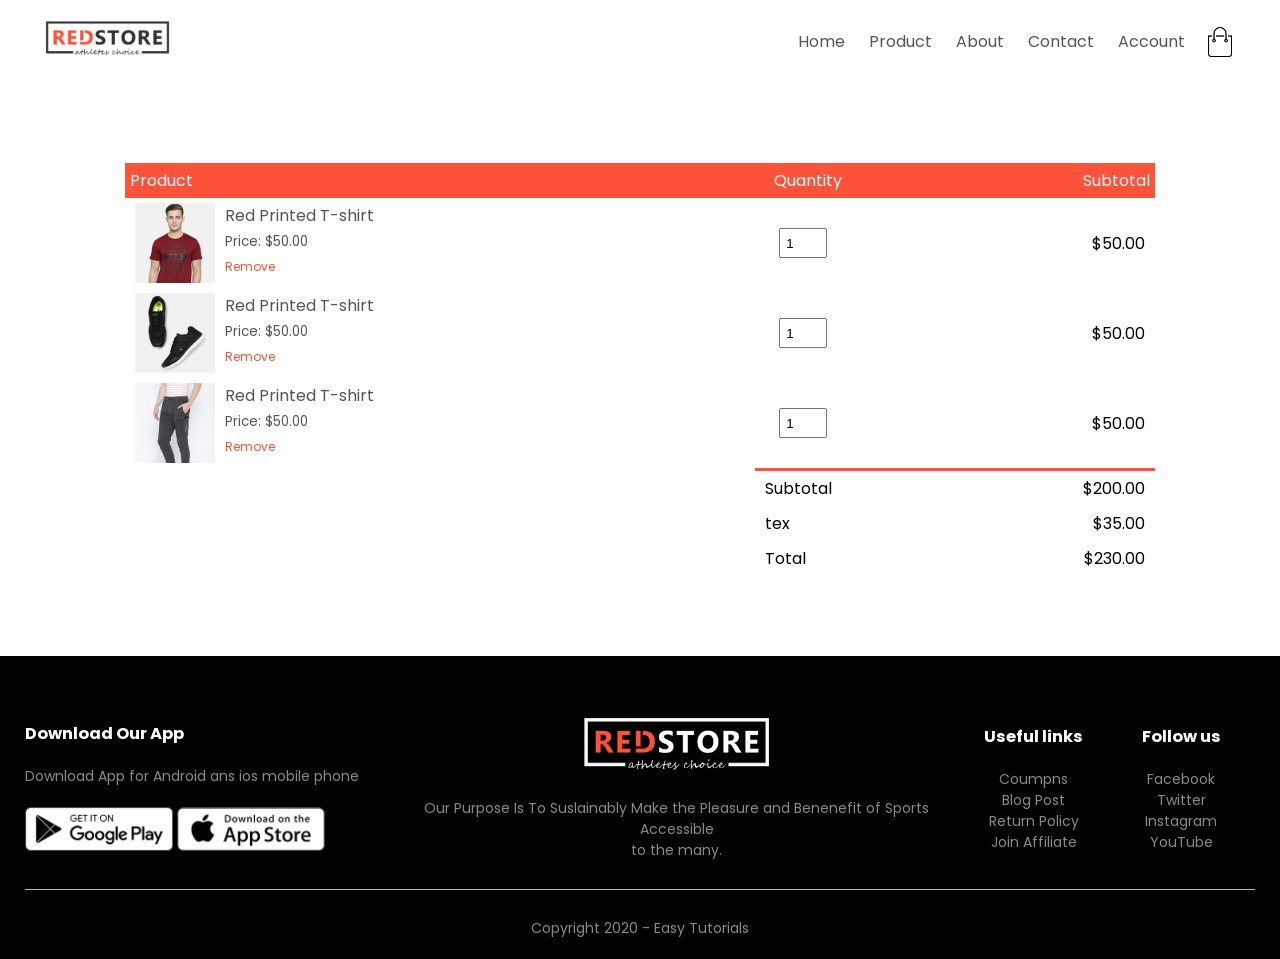
<file: E-commerce Website/card.html>
<!DOCTYPE html>
<html lang="en">
<head>
    <meta charset="UTF-8">
    <meta http-equiv="X-UA-Compatible" content="IE=edge">
    <meta name="viewport" content="width=device-width, initial-scale=1.0">
    <title>All Products- RedStore </title>
    <link rel="stylesheet" href="style.css">
    <link rel="preconnect" href="https://fonts.gstatic.com">
<link href="https://fonts.googleapis.com/css2?family=Poppins:wght@300;400;500;600;700&display=swap" rel="stylesheet">
<link rel="stylesheet" href="https://stackpath.bootstrapcdn.com/font-awesome/4.7.0/css/font-awesome.min.css">
<meta name="viewport" content="width=device-width, initial-scale=1">

</head>
<body>
    <div class="container">
        <div class="navbar">
            <div class="logo">
                <img src="images/logo.png" width="125px" >
            </div>
            <nav>
                <ul id="MenuItems">
                    <li><a href="">Home</a></li>
                    <li><a href="">Product</a></li>
                    <li><a href="">About</a></li>
                    <li><a href="">Contact</a></li>
                    <li><a href="">Account</a></li>
                </ul>
            </nav>
            <img src="images/cart.png" width="30px" height="30px" >
            <img src="images/menu.png" class="menu-icon" onclick="menutoggle()" >
        </div>
    </div>

    <!-- card items details   -->
     <div class="small-container card-page">
         <table>
             <tr>
                 <th>Product</th>
                 <th>Quantity</th>
                 <th>Subtotal</th>
             </tr>
             <tr>
                 <td>
                  <div class="card-info">
                      <img src="images/buy-1.jpg">
                      <div>
                          <p>Red Printed T-shirt</p>
                          <small>Price: $50.00</small>
                          <br>
                          <a href="remove">Remove</a>
                      </div>
                  </div>

                 </td>
                 <td><Input type="number" value="1"></Input></td>
                 <td>$50.00</td>

             </tr>
             <tr>
                <td>
                 <div class="card-info">
                     <img src="images/buy-2.jpg">
                     <div>
                         <p>Red Printed T-shirt</p>
                         <small>Price: $50.00</small>
                         <br>
                         <a href="remove">Remove</a>
                     </div>
                 </div>

                </td>
                <td><Input type="number" value="1"></Input></td>
                <td>$50.00</td>

            </tr>
            <tr>
                <td>
                 <div class="card-info">
                     <img src="images/buy-3.jpg">
                     <div>
                         <p>Red Printed T-shirt</p>
                         <small>Price: $50.00</small>
                         <br>
                         <a href="remove">Remove</a>
                     </div>
                 </div>

                </td>
                <td><Input type="number" value="1"></Input></td>
                <td>$50.00</td>
            </tr>
         </table>
      
         <div class="total-price">
            
            <table>
                <tr>
                    <td> Subtotal</td>
                     <td>$200.00</td>
                </tr>
                <tr>
                    <td> tex</td>
                     <td>$35.00</td>
                </tr>
                <tr>
                    <td>Total</td>
                     <td>$230.00</td>
                </tr>
            </table>

         </div>

     </div>
            
       <!-- fotter -->
       <div class="footer">
           <div class="container">
               <div class="row">
                   <div class="footer-col-1">
                       <h3>Download Our App </h3>
                       <p>Download App for Android ans ios mobile phone</p>
                        <div class="app-logo">
                            <img src="images/play-store.png">
                            <img src="images/app-store.png">
                        </div>
                    </div>
                   <div class="footer-col-2">
                   <img src="images/logo-white.png">
                    <p>Our Purpose Is To Suslainably Make the Pleasure and 
                        Benenefit of Sports Accessible <br> to the many.
                    </p>
                </div>
                <div class="footer-col-3">
                    <h3>Useful links </h3>
                      <ul>
                          <li>Coumpns</li>
                          <li>Blog Post</li>
                          <li>Return Policy</li>
                          <li>Join Affiliate</li>
                      </ul>
                </div>
                <div class="footer-col-4">
                    <h3> Follow us </h3>
                      <ul>
                          <li>Facebook</li>
                          <li>Twitter</li>
                          <li>Instagram</li>
                          <li>YouTube</li>
                      </ul>
                </div>
               </div>
               <hr>
               <p class="copyright">Copyright 2020 - Easy Tutorials</p>
           </div>

       </div>
       <!-- ----------- js for toggle menu --------- -->

       <script>
           var MenuItems = document.getElementById("MenuItems");
           MenuItems.style.maxHeight = "0px"

           function menutoggle(){
               if ( MenuItems.style.maxHeight == "0px"){
                MenuItems.style.maxHeight = "200px";
               }
               else{
                MenuItems.style.maxHeight = "0px"
               }
           }
       </script>
</body>
</html>
</file>
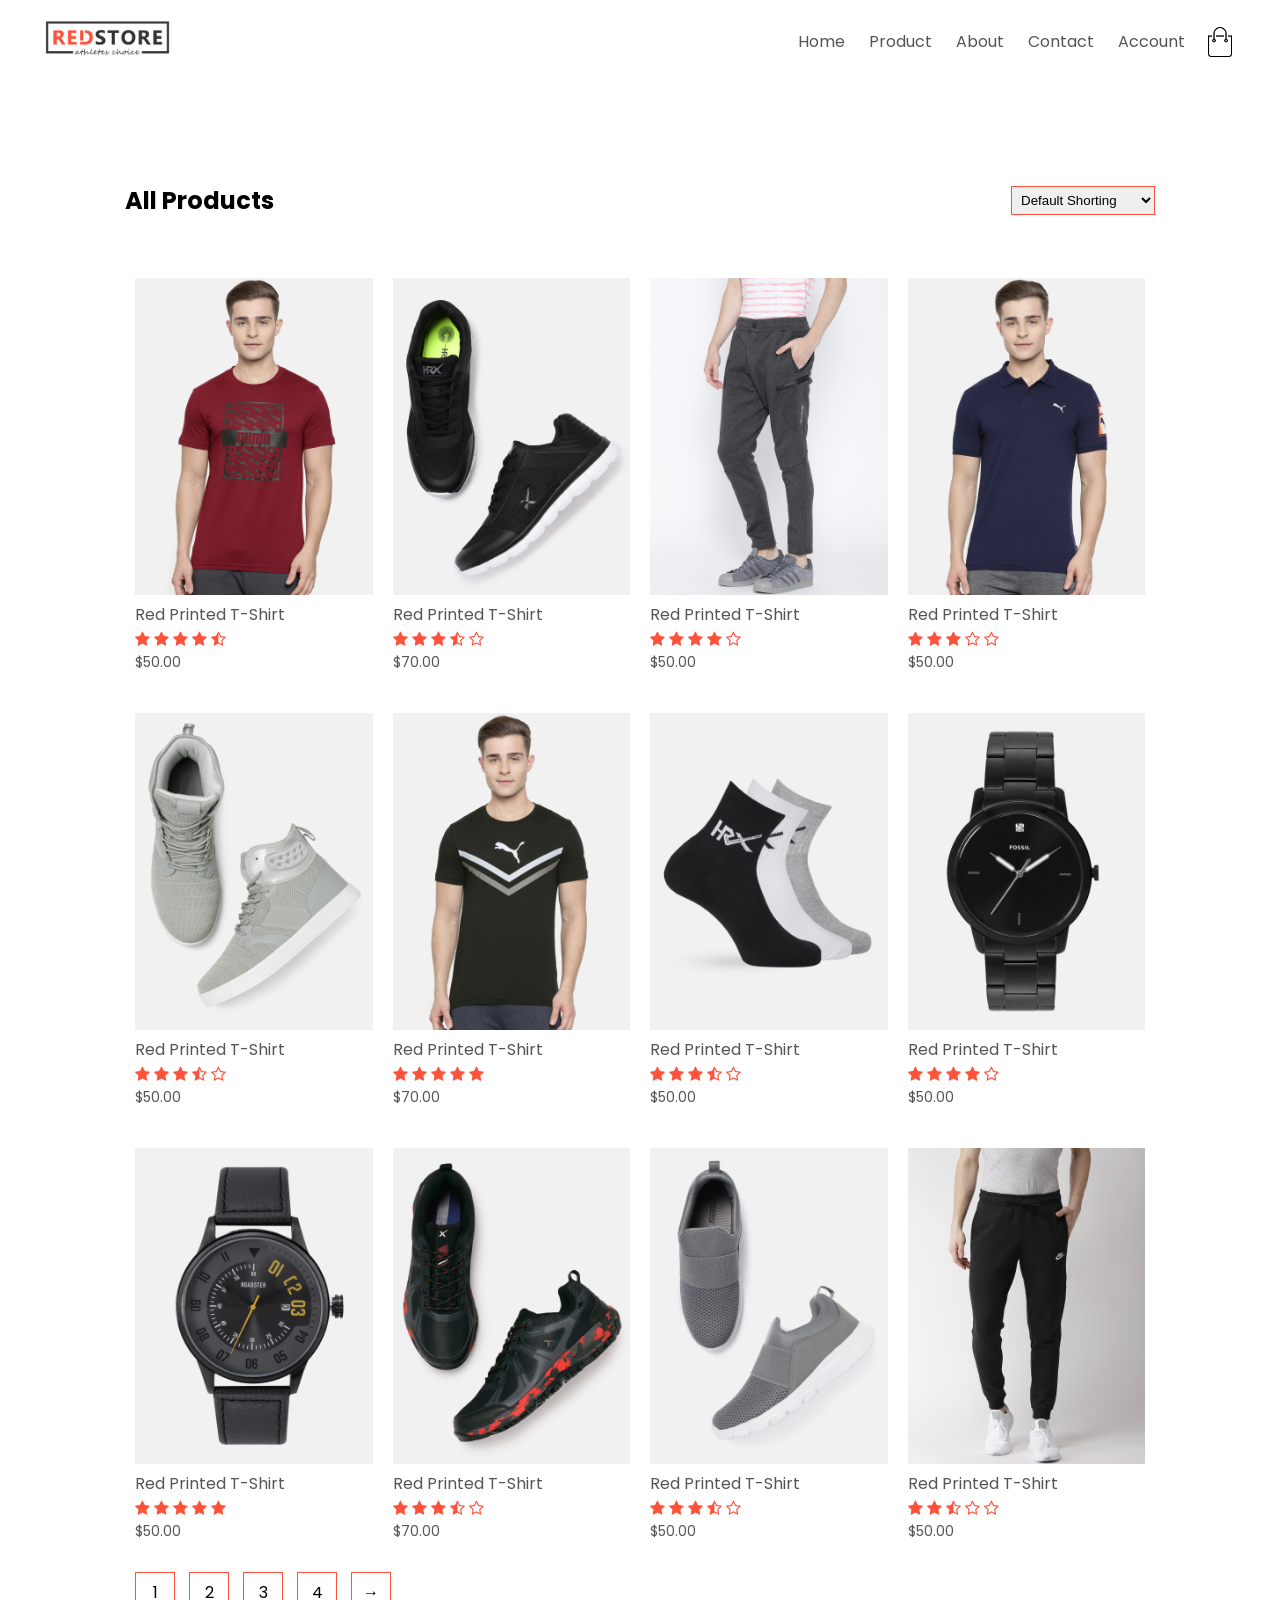
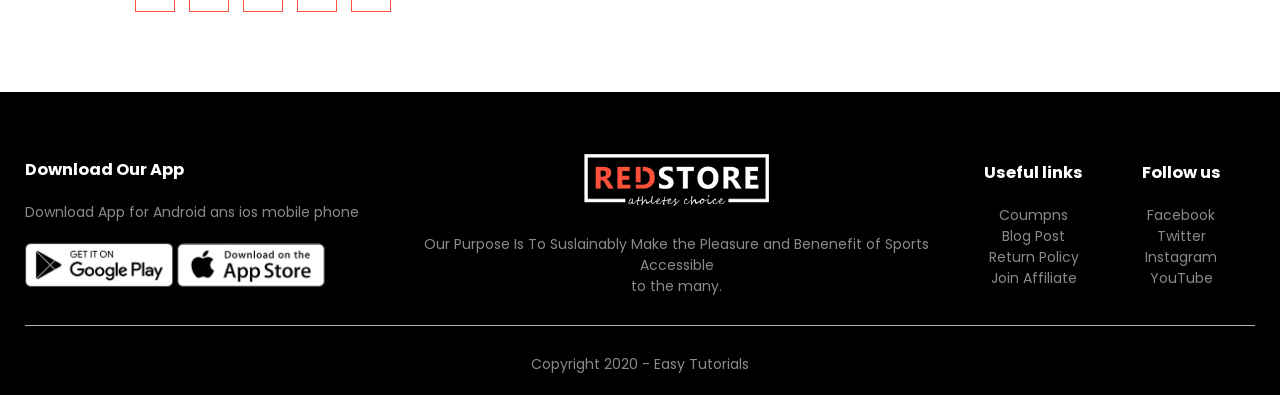
<file: E-commerce Website/product.html>
<!DOCTYPE html>
<html lang="en">
<head>
    <meta charset="UTF-8">
    <meta http-equiv="X-UA-Compatible" content="IE=edge">
    <meta name="viewport" content="width=device-width, initial-scale=1.0">
    <title>All Products- RedStore </title>
    <link rel="stylesheet" href="style.css">
    <link rel="preconnect" href="https://fonts.gstatic.com">
<link href="https://fonts.googleapis.com/css2?family=Poppins:wght@300;400;500;600;700&display=swap" rel="stylesheet">
<link rel="stylesheet" href="https://stackpath.bootstrapcdn.com/font-awesome/4.7.0/css/font-awesome.min.css">
<meta name="viewport" content="width=device-width, initial-scale=1">

</head>
<body>
    <div class="container">
        <div class="navbar">
            <div class="logo">
                <img src="images/logo.png" width="125px" >
            </div>
            <nav>
                <ul id="MenuItems">
                    <li><a href="">Home</a></li>
                    <li><a href="">Product</a></li>
                    <li><a href="">About</a></li>
                    <li><a href="">Contact</a></li>
                    <li><a href="">Account</a></li>
                </ul>
            </nav>
            <img src="images/cart.png" width="30px" height="30px" >
            <img src="images/menu.png" class="menu-icon" onclick="menutoggle()" >
        </div>
    </div>
            
       <div class="small-container">

        <div class="row row-2" >
            <h2>All Products</h2>
            <select>
                <option> Default Shorting </option>
                <option>Short by  price </option>
                <option> Short by popularity</option>
                <option> Short by rating</option>
                <option> Short by sale</option>
                 
            </select>
        </div>
           <div class="row">
               <div class="col-4">
                   <img src="images/product-1.jpg" alt="">
                   <h4>Red Printed T-Shirt</h4>
                   <div class="rating">
                       <i class="fa fa-star"></i>
                       <i class="fa fa-star"></i>
                       <i class="fa fa-star"></i>
                       <i class="fa fa-star"></i>
                       <i class="fa fa-star-half-o"></i>
                   </div>
                   <p>$50.00</p>
               </div>
               <div class="col-4">
                <img src="images/product-2.jpg" alt="">
                <h4>Red Printed T-Shirt</h4>
                <div class="rating">
                    <i class="fa fa-star"></i>
                    <i class="fa fa-star"></i>
                    <i class="fa fa-star"></i>
                    <i class="fa fa-star-half-o"></i>
                    <i class="fa fa-star-o"></i>
                </div>
                <p>$70.00</p>
            </div>
            <div class="col-4">
                <img src="images/product-3.jpg" alt="">
                <h4>Red Printed T-Shirt</h4>
                <div class="rating">
                    <i class="fa fa-star"></i>
                    <i class="fa fa-star"></i>
                    <i class="fa fa-star"></i>
                    <i class="fa fa-star"></i>
                    <i class="fa fa-star-o"></i>
                </div>
                <p>$50.00</p>
            </div>
            <div class="col-4">
                <img src="images/product-4.jpg" alt="">
                <h4>Red Printed T-Shirt</h4>
                <div class="rating">
                    <i class="fa fa-star"></i>
                    <i class="fa fa-star"></i>
                    <i class="fa fa-star"></i>
                    <i class="fa fa-star-o"></i>
                    <i class="fa fa-star-o"></i>
                </div>
                <p>$50.00</p>
            </div>
           </div>
           <div class="row">
            <div class="col-4">
                <img src="images/product-5.jpg" alt="">
                <h4>Red Printed T-Shirt</h4>
                <div class="rating">
                 <i class="fa fa-star"></i>
                 <i class="fa fa-star"></i>
                 <i class="fa fa-star"></i>
                 <i class="fa fa-star-half-o"></i>
                 <i class="fa fa-star-o"></i>
             </div>
                <p>$50.00</p>
            </div>
            <div class="col-4">
             <img src="images/product-6.jpg" alt="">
             <h4>Red Printed T-Shirt</h4>
             <div class="rating">
                 <i class="fa fa-star"></i>
                 <i class="fa fa-star"></i>
                 <i class="fa fa-star"></i>
                 <i class="fa fa-star"></i>
                 <i class="fa fa-star"></i>
             </div>
             <p>$70.00</p>
         </div>
         <div class="col-4">
             <img src="images/product-7.jpg" alt="">
             <h4>Red Printed T-Shirt</h4>
             <div class="rating">
                 <i class="fa fa-star"></i>
                 <i class="fa fa-star"></i>
                 <i class="fa fa-star"></i>
                 <i class="fa fa-star-half-o"></i>
                 <i class="fa fa-star-o"></i>
             </div>
             <p>$50.00</p>
         </div>
         <div class="col-4">
             <img src="images/product-8.jpg" alt="">
             <h4>Red Printed T-Shirt</h4>
             <div class="rating">
                 <i class="fa fa-star"></i>
                 <i class="fa fa-star"></i>
                 <i class="fa fa-star"></i>
                 <i class="fa fa-star"></i>
                 <i class="fa fa-star-o"></i>
             </div>
             <p>$50.00</p>
         </div>
         <div class="col-4">
             <img src="images/product-9.jpg" alt="">
             <h4>Red Printed T-Shirt</h4>
             <div class="rating">
                 <i class="fa fa-star"></i>
                 <i class="fa fa-star"></i>
                 <i class="fa fa-star"></i>
                 <i class="fa fa-star"></i>
                 <i class="fa fa-star"></i>
             </div>
             <p>$50.00</p>
         </div>
         <div class="col-4">
          <img src="images/product-10.jpg" alt="">
          <h4>Red Printed T-Shirt</h4>
          <div class="rating">
             <i class="fa fa-star"></i>
             <i class="fa fa-star"></i>
             <i class="fa fa-star"></i>
             <i class="fa fa-star-half-o"></i>
             <i class="fa fa-star-o"></i>
         </div>
          <p>$70.00</p>
      </div>
      <div class="col-4">
          <img src="images/product-11.jpg" alt="">
          <h4>Red Printed T-Shirt</h4>
          <div class="rating">
             <i class="fa fa-star"></i>
             <i class="fa fa-star"></i>
             <i class="fa fa-star"></i>
             <i class="fa fa-star-half-o"></i>
             <i class="fa fa-star-o"></i>
         </div>
          <p>$50.00</p>
      </div>
      <div class="col-4">
          <img src="images/product-12.jpg" alt="">
          <h4>Red Printed T-Shirt</h4>
          <div class="rating">
             <i class="fa fa-star"></i>
             <i class="fa fa-star"></i>
             <i class="fa fa-star-half-o"></i>
             <i class="fa fa-star-o"></i>
             <i class="fa fa-star-o"></i>
         </div>
          <p>$50.00</p>
         </div>
        </div>
        <div class="page-btn">
            <span>1</span>
            <span>2</span>
            <span>3</span>
            <span>4</span>
            <span>&#8594;</span>

        </div>
       </div>
       <!-- offer -->
      

       <!-- testimonial  -->
     
       <!-- brands -->

       <!-- fotter -->
       <div class="footer">
           <div class="container">
               <div class="row">
                   <div class="footer-col-1">
                       <h3>Download Our App </h3>
                       <p>Download App for Android ans ios mobile phone</p>
                        <div class="app-logo">
                            <img src="images/play-store.png">
                            <img src="images/app-store.png">
                        </div>
                    </div>
                   <div class="footer-col-2">
                   <img src="images/logo-white.png">
                    <p>Our Purpose Is To Suslainably Make the Pleasure and 
                        Benenefit of Sports Accessible <br> to the many.
                    </p>
                </div>
                <div class="footer-col-3">
                    <h3>Useful links </h3>
                      <ul>
                          <li>Coumpns</li>
                          <li>Blog Post</li>
                          <li>Return Policy</li>
                          <li>Join Affiliate</li>
                      </ul>
                </div>
                <div class="footer-col-4">
                    <h3> Follow us </h3>
                      <ul>
                          <li>Facebook</li>
                          <li>Twitter</li>
                          <li>Instagram</li>
                          <li>YouTube</li>
                      </ul>
                </div>
               </div>
               <hr>
               <p class="copyright">Copyright 2020 - Easy Tutorials</p>
           </div>

       </div>
       <!-- ----------- js for toggle menu --------- -->

       <script>
           var MenuItems = document.getElementById("MenuItems");
           MenuItems.style.maxHeight = "0px"

           function menutoggle(){
               if ( MenuItems.style.maxHeight == "0px"){
                MenuItems.style.maxHeight = "200px";
               }
               else{
                MenuItems.style.maxHeight = "0px"
               }
           }
       </script>

</body>
</html>
</file>
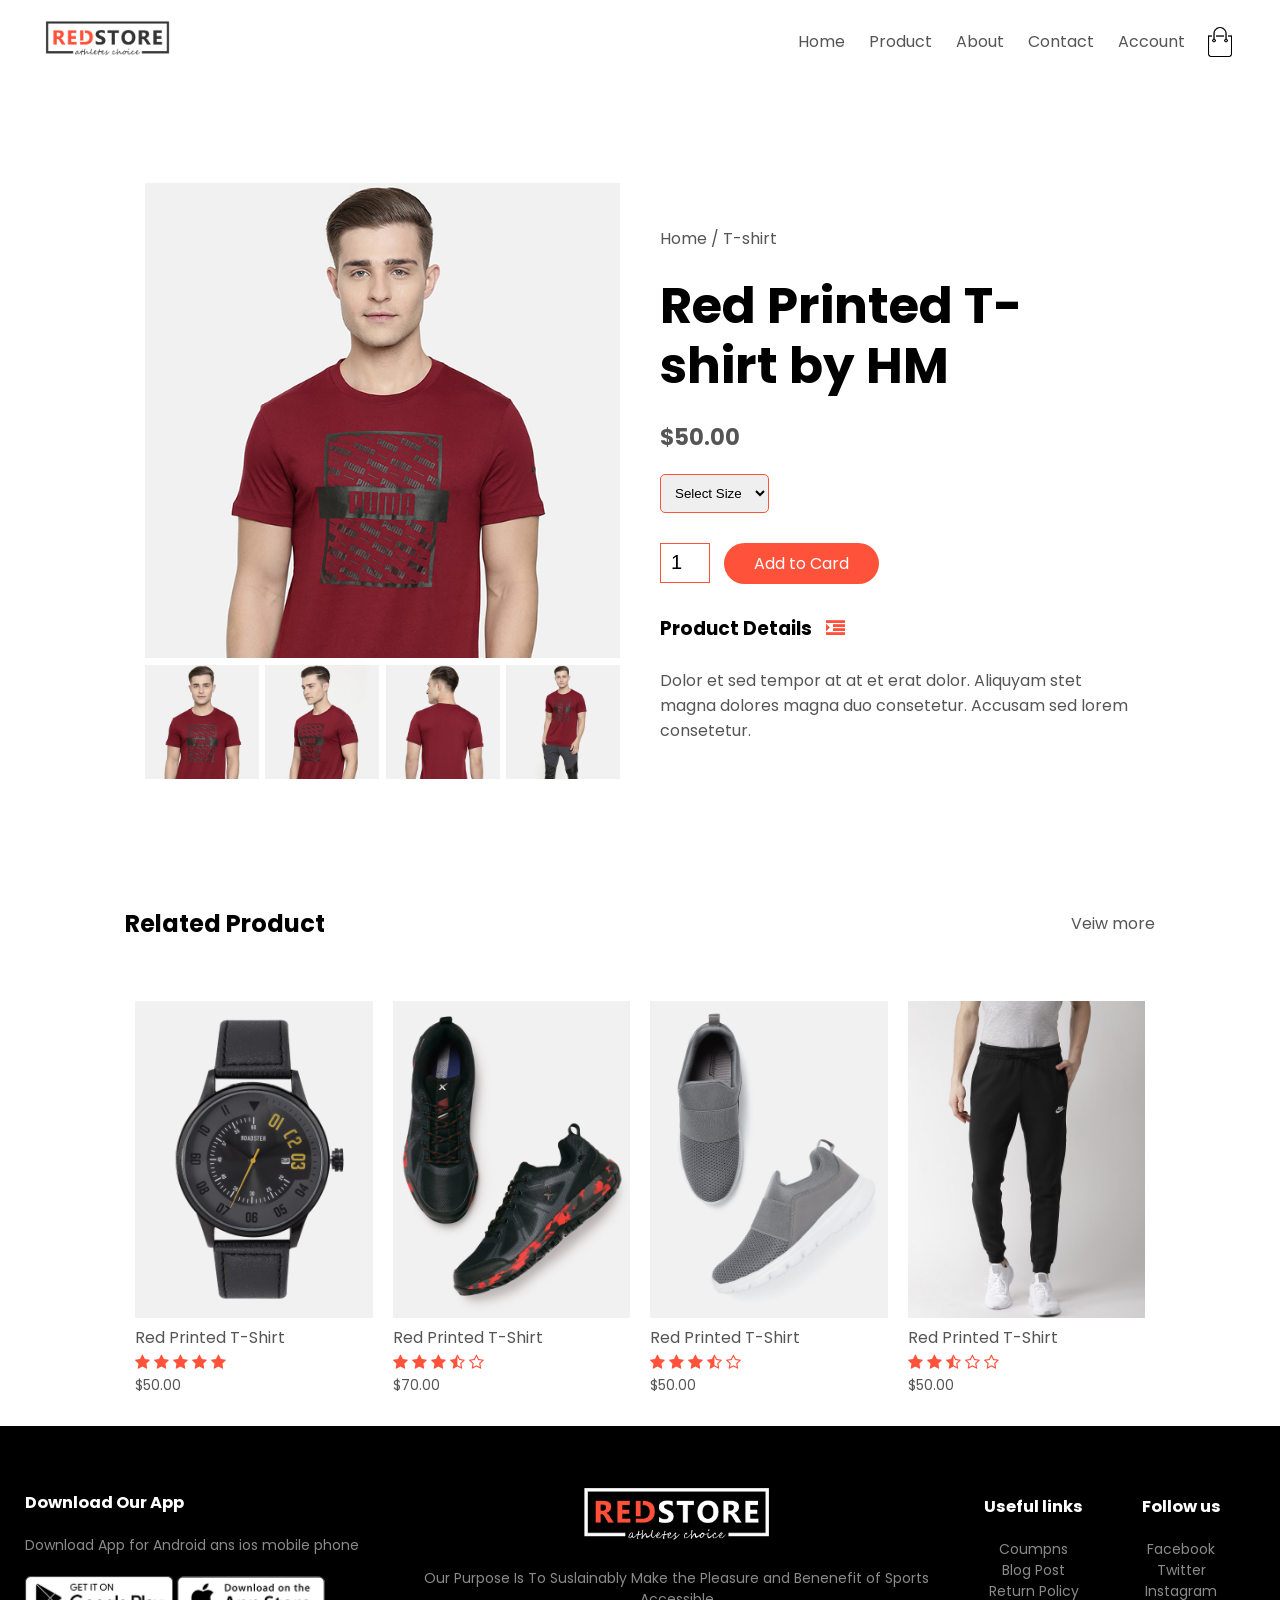
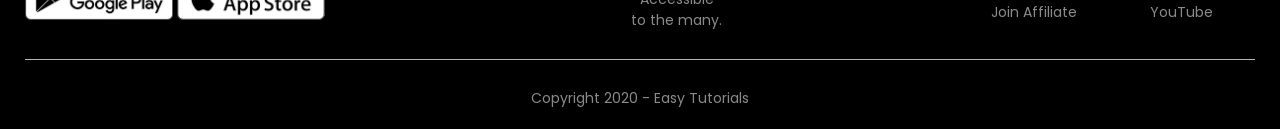
<file: E-commerce Website/Productdetails.html>
<!DOCTYPE html>
<html lang="en">
<head>
    <meta charset="UTF-8">
    <meta http-equiv="X-UA-Compatible" content="IE=edge">
    <meta name="viewport" content="width=device-width, initial-scale=1.0">
    <title>All Products- RedStore </title>
    <link rel="stylesheet" href="style.css">
    <link rel="preconnect" href="https://fonts.gstatic.com">
<link href="https://fonts.googleapis.com/css2?family=Poppins:wght@300;400;500;600;700&display=swap" rel="stylesheet">
<link rel="stylesheet" href="https://stackpath.bootstrapcdn.com/font-awesome/4.7.0/css/font-awesome.min.css">
<meta name="viewport" content="width=device-width, initial-scale=1">

</head>
<body>
    <div class="container">
        <div class="navbar">
            <div class="logo">
                <img src="images/logo.png" width="125px" >
            </div>
            <nav>
                <ul id="MenuItems">
                    <li><a href="">Home</a></li>
                    <li><a href="">Product</a></li>
                    <li><a href="">About</a></li>
                    <li><a href="">Contact</a></li>
                    <li><a href="">Account</a></li>
                </ul>
            </nav>
            <img src="images/cart.png" width="30px" height="30px" >
            <img src="images/menu.png" class="menu-icon" onclick="menutoggle()" >
        </div>
    </div>
            
 <!-- ----------------- single product details -------------- -->

  <div class="small-container single-product">
      <div class="row">
          <div class="col-2">
              <img src="images/gallery-1.jpg" width="100%" id="ProductImg" >
        
              <div class="small-img-row">
                  <div class="small-img-col">
                      <img src="images/gallery-1.jpg" width="100%" class="small-img">
                  </div>
                  <div class="small-img-col">
                    <img src="images/gallery-2.jpg" width="100%" class="small-img">
                </div>
                <div class="small-img-col">
                    <img src="images/gallery-3.jpg" width="100%" class="small-img">
                </div>
                <div class="small-img-col">
                    <img src="images/gallery-4.jpg" width="100%" class="small-img">
                </div>
              </div>



               </div>

          <div class="col-2">
             <p>Home / T-shirt</p>
             <h1>Red Printed T-shirt by HM</h1>
             <h4>$50.00</h4>
             <select >
                 <option> Select Size</option>
                 <option> XXL</option>
                 <option> XL</option>
                 <option> Large</option>
                 <option> Medium</option>
                 <option> Small</option>
             </select>
             <input type="Number" value="1">
             <a href="" class="btn">Add to Card</a>
             <h3>Product Details <i class="fa fa-indent"></i> </h3>
               <br>
             <p>Dolor et sed tempor at at et erat dolor. 
                 Aliquyam stet magna dolores magna duo 
                 consetetur. Accusam sed lorem consetetur. </p>

          </div>
      </div>
  </div>

     <!-- title -->
         <div class="small-container">
             <div class="row row-2 ">
                 <h2>Related Product</h2>
                 <p>Veiw more</p>
             </div>
         </div>
     <!-- products -->


       <div class="small-container">

         <div class="row">
            <div class="col-4">
                <img src="images/product-9.jpg" alt="">
                <h4>Red Printed T-Shirt</h4>
                <div class="rating">
                    <i class="fa fa-star"></i>
                    <i class="fa fa-star"></i>
                    <i class="fa fa-star"></i>
                    <i class="fa fa-star"></i>
                    <i class="fa fa-star"></i>
                </div>
                <p>$50.00</p>
            </div>
            <div class="col-4">
             <img src="images/product-10.jpg" alt="">
             <h4>Red Printed T-Shirt</h4>
             <div class="rating">
                <i class="fa fa-star"></i>
                <i class="fa fa-star"></i>
                <i class="fa fa-star"></i>
                <i class="fa fa-star-half-o"></i>
                <i class="fa fa-star-o"></i>
            </div>
             <p>$70.00</p>
         </div>
         <div class="col-4">
             <img src="images/product-11.jpg" alt="">
             <h4>Red Printed T-Shirt</h4>
             <div class="rating">
                <i class="fa fa-star"></i>
                <i class="fa fa-star"></i>
                <i class="fa fa-star"></i>
                <i class="fa fa-star-half-o"></i>
                <i class="fa fa-star-o"></i>
            </div>
             <p>$50.00</p>
         </div>
         <div class="col-4">
             <img src="images/product-12.jpg" alt="">
             <h4>Red Printed T-Shirt</h4>
             <div class="rating">
                <i class="fa fa-star"></i>
                <i class="fa fa-star"></i>
                <i class="fa fa-star-half-o"></i>
                <i class="fa fa-star-o"></i>
                <i class="fa fa-star-o"></i>
            </div>
             <p>$50.00</p>
            </div>
         </div>
        
        </div>
       
       </div>
       <!-- offer -->
      

       <!-- testimonial  -->
     
       <!-- brands -->

       <!-- fotter -->
       <div class="footer">
           <div class="container">
               <div class="row">
                   <div class="footer-col-1">
                       <h3>Download Our App </h3>
                       <p>Download App for Android ans ios mobile phone</p>
                        <div class="app-logo">
                            <img src="images/play-store.png">
                            <img src="images/app-store.png">
                        </div>
                    </div>
                   <div class="footer-col-2">
                   <img src="images/logo-white.png">
                    <p>Our Purpose Is To Suslainably Make the Pleasure and 
                        Benenefit of Sports Accessible <br> to the many.
                    </p>
                </div>
                <div class="footer-col-3">
                    <h3>Useful links </h3>
                      <ul>
                          <li>Coumpns</li>
                          <li>Blog Post</li>
                          <li>Return Policy</li>
                          <li>Join Affiliate</li>
                      </ul>
                </div>
                <div class="footer-col-4">
                    <h3> Follow us </h3>
                      <ul>
                          <li>Facebook</li>
                          <li>Twitter</li>
                          <li>Instagram</li>
                          <li>YouTube</li>
                      </ul>
                </div>
               </div>
               <hr>
               <p class="copyright">Copyright 2020 - Easy Tutorials</p>
           </div>

       </div>
       <!-- ----------- js for toggle menu --------- -->

       <script>
           var MenuItems = document.getElementById("MenuItems");
           MenuItems.style.maxHeight = "0px"

           function menutoggle(){
               if ( MenuItems.style.maxHeight == "0px"){
                MenuItems.style.maxHeight = "200px";
               }
               else{
                MenuItems.style.maxHeight = "0px"
               }
           }
       </script>


         <!-- js for product gallary -->
         <script>
             var ProductImg = document.getElementById("ProductImg")
        var SmallImg = document.getElementsByClassName("small-img")
        
        SmallImg[0].onclick = function()
        {
            ProductImg.src = SmallImg[0].src;
        }
        SmallImg[1].onclick = function()
        {
            ProductImg.src = SmallImg[1].src;
        }
        SmallImg[2].onclick = function()
        {
            ProductImg.src = SmallImg[2].src;
        }
        SmallImg[3].onclick = function()
        {
            ProductImg.src = SmallImg[3].src;
        }
       
        
        
         </script>

</body>
</html>
</file>
<file: E-commerce Website/style.css>
*{
    margin: 0;
    padding: 0;
    box-sizing: border-box;
}
body{
    font-family: 'Poppins', sans-serif;
}

.navbar{
    display: flex;
    align-items: center;
    padding: 20px;
}
nav{
    flex: 1;
    text-align: right;
}
nav ul{
    display: inline-block;
    list-style-type: none;
}
nav ul li{
    display: inline-block;
    margin-right: 20px;
}
a{
    text-decoration: none;
    color: #555;
}
p{
    color: #555;
    
}
.container{
    max-width: 1300px;
    margin: auto;
    padding-left: 25px;
    padding-right: 25px;
}
.row{
    display: flex;
    align-items: center;
    flex-wrap: wrap;
    justify-content: space-around;
}
.col-2{
    flex-basis: 50%;
    min-width: 300px;
}
.col-2 img{
  max-width: 100%;
  padding: 50px 0;
}
.col-2 h1{
    font-size: 50px;
    line-height: 60px;
    margin: 25px 0;
}
.btn{
    display: inline-block;
    background: #ff523b;
    color: #fff;
    padding: 8px 30px;
    margin: 30px 0;
    border-radius: 30px;
    transition: background 0.5s;
}
.btn:hover{
    background: #563434;
}
.header{
    background: radial-gradient(#fff,#ffd6d6);
}
.header .row{
margin-top: 70px;
}
                 /* header section end here */

                 /* categories section start from here */

.categories{
    margin: 70px 0;
} 
.col-3{
    flex: 30%;
    min-width: 250px;
    margin-bottom: 30px;
}  
.col-3 img{
    width: 100% ;
    padding: 20px
}    
.small-container{
    max-width: 1080px ;
    margin: auto;
    padding-right: 25px;
    padding-left: 25px ;
}   
.col-4{
    flex-basis: 25%;
    padding: 10px;
    min-width: 200px;
    margin-bottom: 20px;
    transition: transform 0.5s;
}  
.col-4 img{
    width: 100%;
}

.title{
    text-align: center;
    margin: 0 auto  80px;
    position: relative;
    line-height: 60px;
    color: #555;
}
.title::after{
    content: '';
    background: #ff523b;
    width: 80px;
    height: 5px;
    border-radius: 5px;
    position: absolute;
    bottom: 0;
    left: 50%;
    transform: translateX(-50%);

}
h4{
    color: #555;
    font-weight: normal;
}
.col-4 p{
    font-size: 14px;
}
.rating .fa{
    color: #ff523b;
}
.col-4:hover{
    transform: translateY(-5px) ;
}
/* offer  start*/
.offer{
    background: radial-gradient(#fff,#ffd6d6);
    margin-top: 80px;
    padding: 30px 0;
}
.col-2 .offer-img{
    padding: 50px;
}
small{
    color: #555;
}
/* testimonial */
.testimonial{
    padding-top: 100px;
}
.testimonial .col-3{
    text-align: center;
    padding: 40px 20px;
    box-shadow: 0 0 20px 0px rgba(0,0,0,0.1);
    cursor: pointer;
    transition: 0.5;
}
.testimonial .col-3 img{
    width: 100px;
    margin-top: 20px;
    border-radius: 50%;
}
.testimonial .col-3:hover{
    transform: translateY(-10px);
}
.fa-quote-left{
    font-size: 50px;
    color: #ff523b;
}
.col-3 p{
    font-size: 12px;
    margin: 12px;
    color: #777;
}
.testimonial .col-3 h3{
    font-weight: 600;
    color: #555;
    font-size: 16px;
}
  /* brands */
  .brands{
      margin: 100px auto;
  }
.col-5{
    width: 160px;
}
.col-5 img{
    width: 100%;
    cursor: pointer;
    filter: grayscale(100%);
}
.col-5 img:hover{
    filter: grayscale(0);
}

/* footer */
.footer{
    background: #000;
    color: #8a8a8a;
    font-size: 14px;
    padding: 60px 0 20px;
}
.footer p{
    color: #8a8a8a;
}
.footer h3{
    color: #fff;
    margin-bottom: 20px;
}
.footer-col-1 .footer-col-2 .footer-col-3 .footer-col-4{
    min-width: 250px;
    margin-bottom: 20px;
    }
.footer-col-1{
    flex-basis: 30%;
}    
.footer-col-2{
    flex: 1;
    text-align: center;
}
.footer-col-2 img{
    width: 188px;
    margin-bottom: 20px;
}
.footer-col-3, .footer-col-4{
    flex-basis: 12%;
    text-align: center;
}
ul{
    list-style-type: none;
}
.app-logo{
    margin-top: 20px;
}
.app-logo img{
    width: 148px;
}
.footer hr{
    border: none;
    background: #b5b5b5;
    height: 1px;
    margin: 28px 0;
}
.copyright{
 text-align: center;
}
.menu-icon{
    width: 28px;
    margin-left: 20px;
    display: none;
}

/* ------ media query for menu---------- */
@media only screen and (max-width:800px){
    nav ul{
        position: absolute;
        top: 70px;
        left: 0;
        background: #333;
        width: 100%;
        overflow: hidden;
        transition: max-height 0.5s;
    }
    nav ul li{
        display: block;
        margin-right: 50px;
        margin-top: 10px;
        margin-bottom: 10px;
    }
    nav ul li a{
        color: white;
    }
    .menu-icon{
        display: block;
        cursor: pointer;
    }
}

     /* -------------- all product page ----------- */

     .row-2{
         justify-content: space-between;
         margin:100px auto 50px;
     }
     select{
         border: 1px solid #ff523b;
         padding: 5px;
     }
     select:focus{
         outline: none;
     }
     .page-btn{
         margin: 0 auto 80px;
     }
     .page-btn{
        margin: 0 auto 80px;
    }
    .page-btn span{
       display: inline-block;
       border: 1px solid #ff523b;
       margin-left: 10px ;
       width: 40px;
       height: 40px;
       text-align: center;
       line-height: 40px;
       cursor: pointer;
    }
    .page-btn span:hover{
        background: #ff523b;
        color: white;
    }
/* 
   -----------  single product details ------- */
   .single-product{
       margin-top: 80px;
   }
   .single-product .col-2 img{
       padding: 0;
   }
   .single-product .col-2{
       padding: 20px;
   }
   .single-product h4{
       margin: 20px 0;
       font-size: 22px;
       font-weight: bold;
   }
   .single-product select{
       display: block;
       padding: 10px;
       margin-top: 20px;
       border-radius: 5px;
   }
   .single-product input{
       width: 50px;
       height: 40px;
       padding-left: 10px;
       font-size: 20px;
       margin-right: 10px;
       border: 1px solid #ff523b;
   }
   input:focus{
       outline: none;
   }
   .single-product .fa{
       color: #ff523b;
       margin-left: 10px;
   }
   .small-img-row{
       display: flex;
       justify-content: space-between;
   }
   .small-img-col{
       flex-basis: 24%;
       cursor: pointer;
   }




/* ------ account-page ------ */
.account-page{
    padding:50px 0;
    background: radial-gradient(#fff, #ffd6d6);
}
.form-container{
    background: #fff;
    width: 300px;
    height: 400px;
    position: relative;
    text-align: center;
    padding: 20px 0;
    margin: auto;
    box-shadow: 0 0 20px 0px rgba(0,0,0,0.1);
    overflow: hidden;

}

.form-container span{
    font-weight: bold;
    padding:0 10px ;
    color: #555;
    cursor: pointer;
    width: 100px;
    display: inline-block;
}
.form-btn{
    display: inline-block; 
}
.form-container form{
    max-width: 300px;
    padding: 0 20px;
    position: absolute;
    top: 130px;
    transition: transform 1s;
}
 form input{
    width: 100%;
    height: 30px;
    margin: 10px 0;
    padding:0 10px;
    border: 1px solid #ccc;
}
form .btn {
    width:100%;
    border:none;
    cursor:pointer;
    margin:10px 0;
}
form .btn:focus{
    outline:none;
}
#Loginform{
    left: -300px;
}
#Regform{
    left: 0;
}
form a {
    font-size: 12px;
}
#Indicator{
    width: 100px;
    border: none;
    background: #ff523b;
    height: 3px;
    margin-top: 8px;
    transform: translateX(100px);
    transition: transform 1s;
}



/* media query for less than 600 screen size */
@media only screen and (max-width:600px){

    .row{
        text-align: center;
    }
    .col-2, .col-3, .col-4{
        flex-basis: 100%;
    }
    .single-product .row{
        text-align: left;
    }
    .single-product .col2 {
      padding: 20px 0;  
   }
   .single-product h1{
       font-size: 26px;
       line-height: 32px;
   }
   .card-info p{
display: none;
   }

}

   /* ------- card items --------- */
   .card-page{
       margin: 80px auto;
   }
   table{
       width: 100%;
       border-collapse: collapse;
   }
   .card-info{
       display: flex;
       flex-wrap: wrap;
   }
   th{
       text-align: left;
       padding: 5px;
       color: #fff;
       background: #ff523b;
       font-weight: normal;
   }
   td{
       padding: 5px 10px;
   }
   td input{
       width: 48px;
       height: 30px;
       padding: 5px;
   }
   td a{
       color: #ff523b;
       font-size: 12px;
   }
   td img{
       width: 80px;
       height: 80px;
       margin-right: 10px;
   }
.total-price{
    display: flex;
    justify-content: flex-end;
}
.total-price table{
    border-top: 3px solid #ff523b;
    width: 100%;
    max-width: 400px;
}
td:last-child{
    text-align: right;
}
th:last-child{
    text-align: right;
}
</file>
<file: online grocery store/style.css>
@import url('https://fonts.googleapis.com/css2?family=Nunito:wght@200;300;400;600;700&display=swap');

:root{
  --green:#27ae60;
  --black:#2c2c54;
}

*{
  font-family: 'Nunito', sans-serif;
  margin:0;
 padding:0;
  box-sizing: border-box;
  outline: none;
 border:none;
  text-decoration: none;
  text-transform: capitalize;
  transition: all .2s linear;
}

*::selection{
  background:var(--green);
  color:#fff;
}

html{
  font-size: 62.5%;
  overflow-x: hidden;
  scroll-padding-top: 6.5rem;
  scroll-behavior: smooth;
}


.header-1{
  background:#eee;
  display: flex;
  align-items: center;
  justify-content: space-between;
  padding:2rem 9%;
}

.logo{
  color:var(--black);
  font-weight: bolder;
  font-size: 3rem;
}

.logo i{
  padding-right: .5rem;
  color:var(--green);
}
section{
  padding:2rem 9%
}
.btn{
  display: inline-block;
  margin-top: 1rem;
  background: var(--green);
  color: #fff;
  padding: .8rem 3rem;
  font-size: 1.7rem;
  text-align: center;
  cursor: pointer;
}
.btn:hover{
  background: var(--black);
}

.header-1 .search-box-container{
  display: flex;
  height:5rem;
}

.header-1 .search-box-container #search-box{
  height: 100%;
  width:100%;
  padding:1rem;
  font-size: 2rem;
  color:#333;
  border:.1rem solid rgba(0,0,0,.3);
  text-transform: none;
}

.header-1 .search-box-container label{
  height: 100%;
  width:8rem;
  font-size: 2.5rem;
  line-height: 5rem;
  color:#fff;
  background:var(--green);
  text-align: center;
  cursor: pointer;
}

.header-1 .search-box-container label:hover{
  background:var(--black);
}

.header-2{
  background:#fff;
  display: flex;
  align-items: center;
  justify-content: space-between;
  padding:2rem 9%;
  box-shadow: 0 .5rem 1rem rgba(0,0,0,.1);
  position: relative;
}

.header-2.active{
  position: fixed;
  top:0; left: 0; right:0;
  z-index: 10000;
}

.header-2 .navbar a{
  padding:.5rem 1.5rem;
  font-size: 2rem;
  border-radius: .5rem;
  color:var(--black);
}

.header-2 .navbar a:hover{
  background:var(--green);
  color:#fff;
}

.header-2 .icons a{
  font-size: 2.5rem;
  color:var(--black);
  padding-left: 1rem;
}

.header-2 .icons a:hover{
  color:var(--green);
}

#menu-bar{
  font-size: 3rem;
  border-radius: .5rem;
  border:.1rem solid var(--black);
  padding:.8rem 1.5rem;
  color:var(--black);
  cursor: pointer;
  display: none;
}
.home{
  display: flex;
  align-items: center;
  justify-content: center;
  flex-wrap: wrap;
}
.home .image{
  flex: 1 1 40rem;
  padding-top: 5rem;
}
.home .image img{
  width: 100%;
}
.home .content{
  flex: 1 1 40rem;
}
.home .content span{
  font-size: 3rem;
  color: #666;
}
.home .content h3{
  font-size: 5rem;
  color: var(--black);
}
.banner-container{
  display: flex;
  flex-wrap: wrap;
  gap: 1.5rem;
}
.banner-container .banner{
  flex: 1 1 40rem;
  height: 25rem;
  overflow: hidden;
  position: relative;
}
.banner-container .banner img{
  height: 100%;
  width: 100%;
  object-fit: cover;
}
.banner-container .banner .content{
  position:absolute;
  top: 50%; left: 4%;
  transform: translateY(-50%);
}
.banner-container .banner .content h3{
  font-size: 3rem;
  color: var(--black);
}
.banner-container .banner .content p{
  font-size: 2rem;
  color:#333;
}
.banner-container .banner:hover img{
 transform: scale(1.2) rotate(-5deg);
}

.heading{
  text-align: center;
  color: black;
  text-transform: uppercase;
  padding: 1rem;
  font-size: 3.5rem;
  padding-bottom: 2rem;
}
.heading span{
  color: var(--green);
  text-transform: uppercase;
}
.category .box-container{
  display: flex;
  gap: 1.5rem;
  flex-wrap: wrap;
}
.category .box-container .box{
  border: .1rem solid rgba(0,0,0,.3);
  border-radius: .5rem;
  text-align: center;
  padding: 2rem;
  flex: 1 1 25rem;
  
}
.category .box-container .box img{
  width: 20rem;
  margin: .5rem 0;
}
.category .box-container .box h3{
  font-size: 3.5rem;
  color: var(--black);
}
.category .box-container .box p{
  font-size: 2rem;
  color: #666;
  padding: .5rem 0;
}
.category .box-container .box .btn{
  display: block;
}

.product .box-container{
  display: flex;
  flex-wrap: wrap;
  gap: 1.5rem;
}
.product .box-container .box{
  flex: 1 1 30rem;
  text-align: center;
  border: .1rem solid rgba(0,0,0,.3);
  padding: 2rem;
  border-radius: .5rem;
  overflow: hidden;
  position: relative;
}
.product .box-container .box img{
  height: 20rem;
}
.product .box-container .box .discount{
  position: absolute;
  top: 1rem; left: 1rem;
  background: rgba(0,255,0,.1);
  color: var(--green);
  padding: .7rem 1rem;
  font-size: 2rem;
}
.product .box-container .box .icons{
  position: absolute;
  top: .5rem;
  right: -6rem;
}
.product .box-container .box:hover .icons{
right: 1rem;
}

.product .box-container .box .icons a{
  display: block;
  height:4.5rem ;
  width: 4.5rem;
  line-height: 4.5rem;
  font-size: 1.7rem;
  color: rgb(7, 7, 51);
  border-radius: 50%;
  margin-top: .7rem;
}
.product .box-container .box .icons a:hover{
  background: var(--green);
  color: #fff;
}
.product .box-container .box  h3{
  color: var(--black);
  font-size: 2.5rem;
}
.product .box-container .box .starts i{
  padding: 1rem .1rem;
  font-size: 1.7rem;
  color: rgb(243, 214, 49);
}
.product .box-container .box .price{
  font-size: 2rem;
  color: #333;
  padding: .5rem 0;
}
.product .box-container .box .price span{
  font-size: 1.5rem;
  color: #999;
  text-decoration:line-through;
}
.product .box-container .box .quantity{
  display: flex;
  text-align: center;
  justify-content: center;
  padding-top: 1rem;
  padding-bottom: 0.5;
}
.product .box-container .box .quantity span{
padding:0 .7rem ;
font-size: 1.7rem;
}
.product .box-container .box .quantity input{
 border: .1rem solid rgba(0,0,0,.3);
 font-size: 1.5rem;
 font-weight: bolder;
 color: var(--black);
 padding:.5rem;
 background: rgba(0,0,0,.05);
}
.product .box-container .box .btn{
  display: block;
}
.deal{
  background: url(..//online\ grocery\ store/img/deal-bg.jpg) no-repeat;
background-position: center;
background-size: cover;
padding-top: 7rem;
padding-bottom: 7rem;
}
/* .deal .content {
  max-width: 50rem;
}
.deal .content .title{
  font-size: 4rem;
  color: var(--black);
}
.deal .content p{
  font-size: 1.7rem;
  padding: 1rem;
  color: #333;
}
.deal .content .count-down{
  display: flex;
  gap: 1rem;
  padding: .5rem 0;
}
.deal .content .count-down .box{
  width: 9rem;
  text-align: center;
  border: .1rem solid rgba(0,0,0,.3);
  box-shadow: 0 .5rem 1rem rgba(0,0,0,.1);
}
.deal .content .count-down .box h3{
  color: var(--black);
  background: #fff;
  line-height: 7rem;
  height: 7rem;
  width: 100%;
  font-size: 5rem
}
.deal .content .count-down .box span{
  background: var(--black);
  width: 100%;
  color: #fff;
  padding: .5rem;
  font-size: 2rem;
  display: block;
} */


.deal h1{
  color:black;
  font-weight: 100;
  font-size: 40px;
  margin: 40px 0px 20px;
  font-weight: bolder;
  text-transform: capitalize;
}

#clockdiv{
  font-family: sans-serif;
  color: #fff;
  display: inline-block;
  font-weight: 100;
  text-align: center;
  font-size: 30px;
  font-weight: bolder;
}

#clockdiv > div{
  padding: 10px;
  border-radius: 3px;
  background: black;
  display: inline-block;
}

#clockdiv div > span{
  padding: 15px;
  border-radius: 3px;
  background: black;
  display: block;
}

.smalltext{
  padding-top: 5px;
  font-size: 16px;
}

.contact form{
  text-align: center;
  padding: 1rem;
  border: 1rem solid rgba(0,0,0,.3);
}
.contact form .inputBox{
  display: flex;
  justify-content: space-between;
  flex-wrap: wrap;
}
.contact form .inputBox input, .contact form textarea{
  padding: 1rem;
  font-size: 1.7rem;
  background: rgb(156, 231, 156);
  text-transform: none;
  margin: 1rem 0;
  border: .1rem solid rgba(0,0,0,.3);
  width: 49%;
}
.contact form textarea{
  height: 20rem;
  resize: none;
  width: 100%;
}
.newsletter{
  background: url(../online\ grocery\ store/img/newsletter-bg.jpg);
background-size: cover;
background-position: center;
text-align: center;
padding: 5rem 2rem;
}
.newsletter h3{
  font-size: 3rem;
  color: var(--black);
}
.newsletter form{
  max-width: 55rem;
  display: flex;
  align-items: center;
  margin: 1rem auto;
  padding: 1.5rem;
  background: rgba(0,255,0,.1);
}
.newsletter form .box{
  width: 100%;
  padding: .7rem 1.5rem;
  font-size: 1.7rem;
  color: #333;
}
.footer .box-container{
  display: flex;
  gap: 1.5rem;
  flex-wrap: wrap;
}
.footer .box-container .box{
  padding:1rem 0;
  flex: 1 1 25rem;
}
.footer .box-container .box .share a{
  padding: 0;
  height: 4rem;
  width: 4rem;
  line-height: 4rem;
  text-align: center;
}
.footer .box-container .box  h3{
  font-size: 2.5rem;
  color: var(--black);
}
.footer .box-container .box p{
  font-size: 1.3rem;
  color: #666;
  padding: .7rem 0;
}
.footer .box-container .box .links{
  padding: 1rem 0;
}
.footer .box-container .box .links a{
  display: block;
  padding: .5 0;
  font-size: 1.7rem;
  color: #333;
}
.footer .box-container .box .links a:hover{
  text-decoration: underline;
  color: var(green);
}
.footer .credit{
  padding: 2.5rem 1rem;
  border-top: .1rem solid rgba(0,255,0,.1);
  margin-top: 1rem;
  text-align: center;
  font-size: 2rem;
}
.footer .credit span{
  color: var(--green);
}
























/* 
media quries */

@media(max-width:1200px){
    html{
        font-size: 55%;
    }
}
@media(max-width:991px){
    .header-1, 
    .header-2{
        padding: 2rem;
    }
   section{
padding: 2rem;
   }
   
}

@media(max-width:768px){
   #menu-bar{
       display: initial;
   }
   .header-2 .navbar{
       position: absolute;
       top: 100%;
       left: 0; right: 0;
       background: var(--black);
       padding: 1rem 2rem;
       display: none;
   }
   
   .header-2 .navbar.active{
    display: initial;
  }

   .header-2 .navbar a{
       font-size: 2.5rem;
       display: block;
       text-align: center;
       background: #fff;
       padding: 1rem;
       margin: 1.5rem 0;
   }
   .home .content{
     text-align: center;
   }
   .home .content{
     font-size: 4rem;
   }
   .deal{
     background-position: left;
   }
   .deal .content{
     max-width: 100%;
   }
   .contact form .inputBox input{
width: 100%;
   }
   .newsletter h3{
     font-size: 2.5rem;
   }
   .newsletter input .box{
     width: 100%;
   }
}
@media(max-width:450px){
    html{
        font-size: 50%;
    }
    .header-1{
        flex-flow: column;
    }
    .header-1 .search-box-container{
        width: 100%;
        margin-top: 2rem;
    }
    .logo{
        font-size: 4rem;
    }
    .heading{
      font-size: 3rem;
    }
}
</file>
